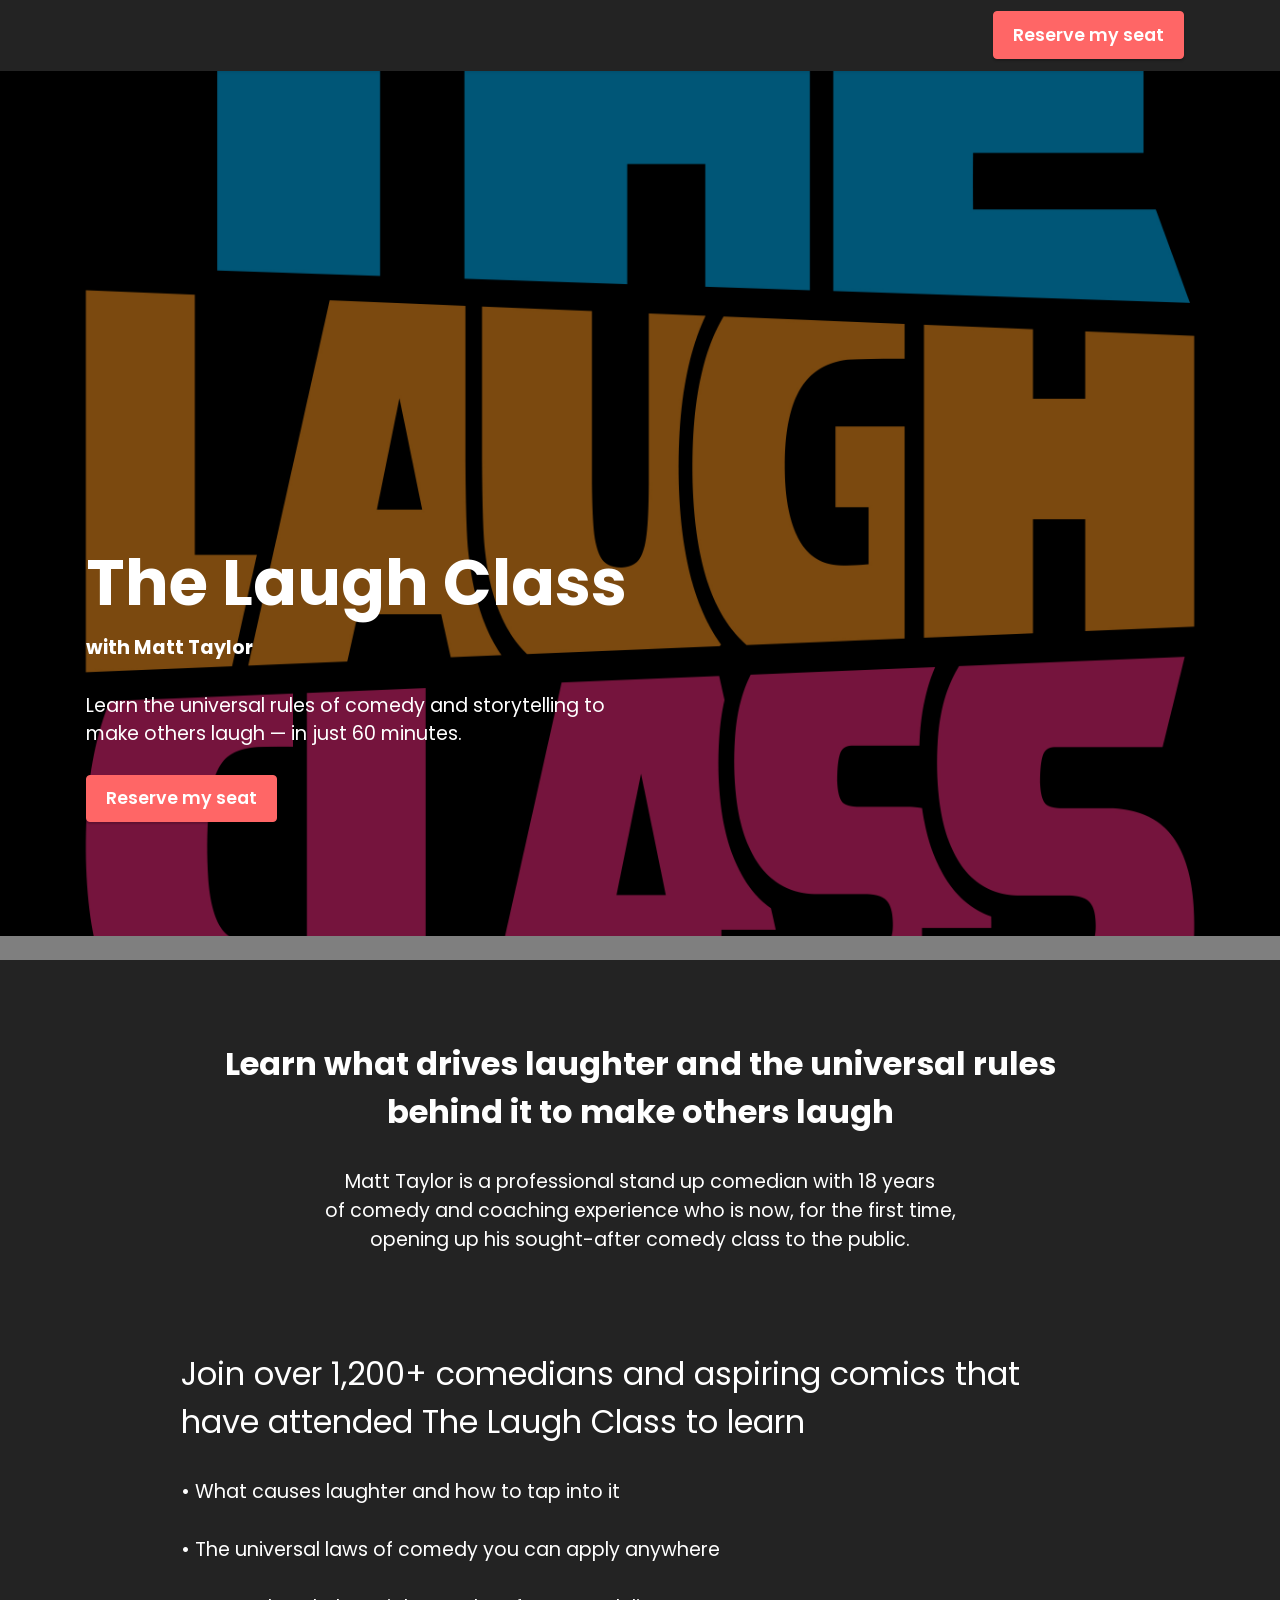
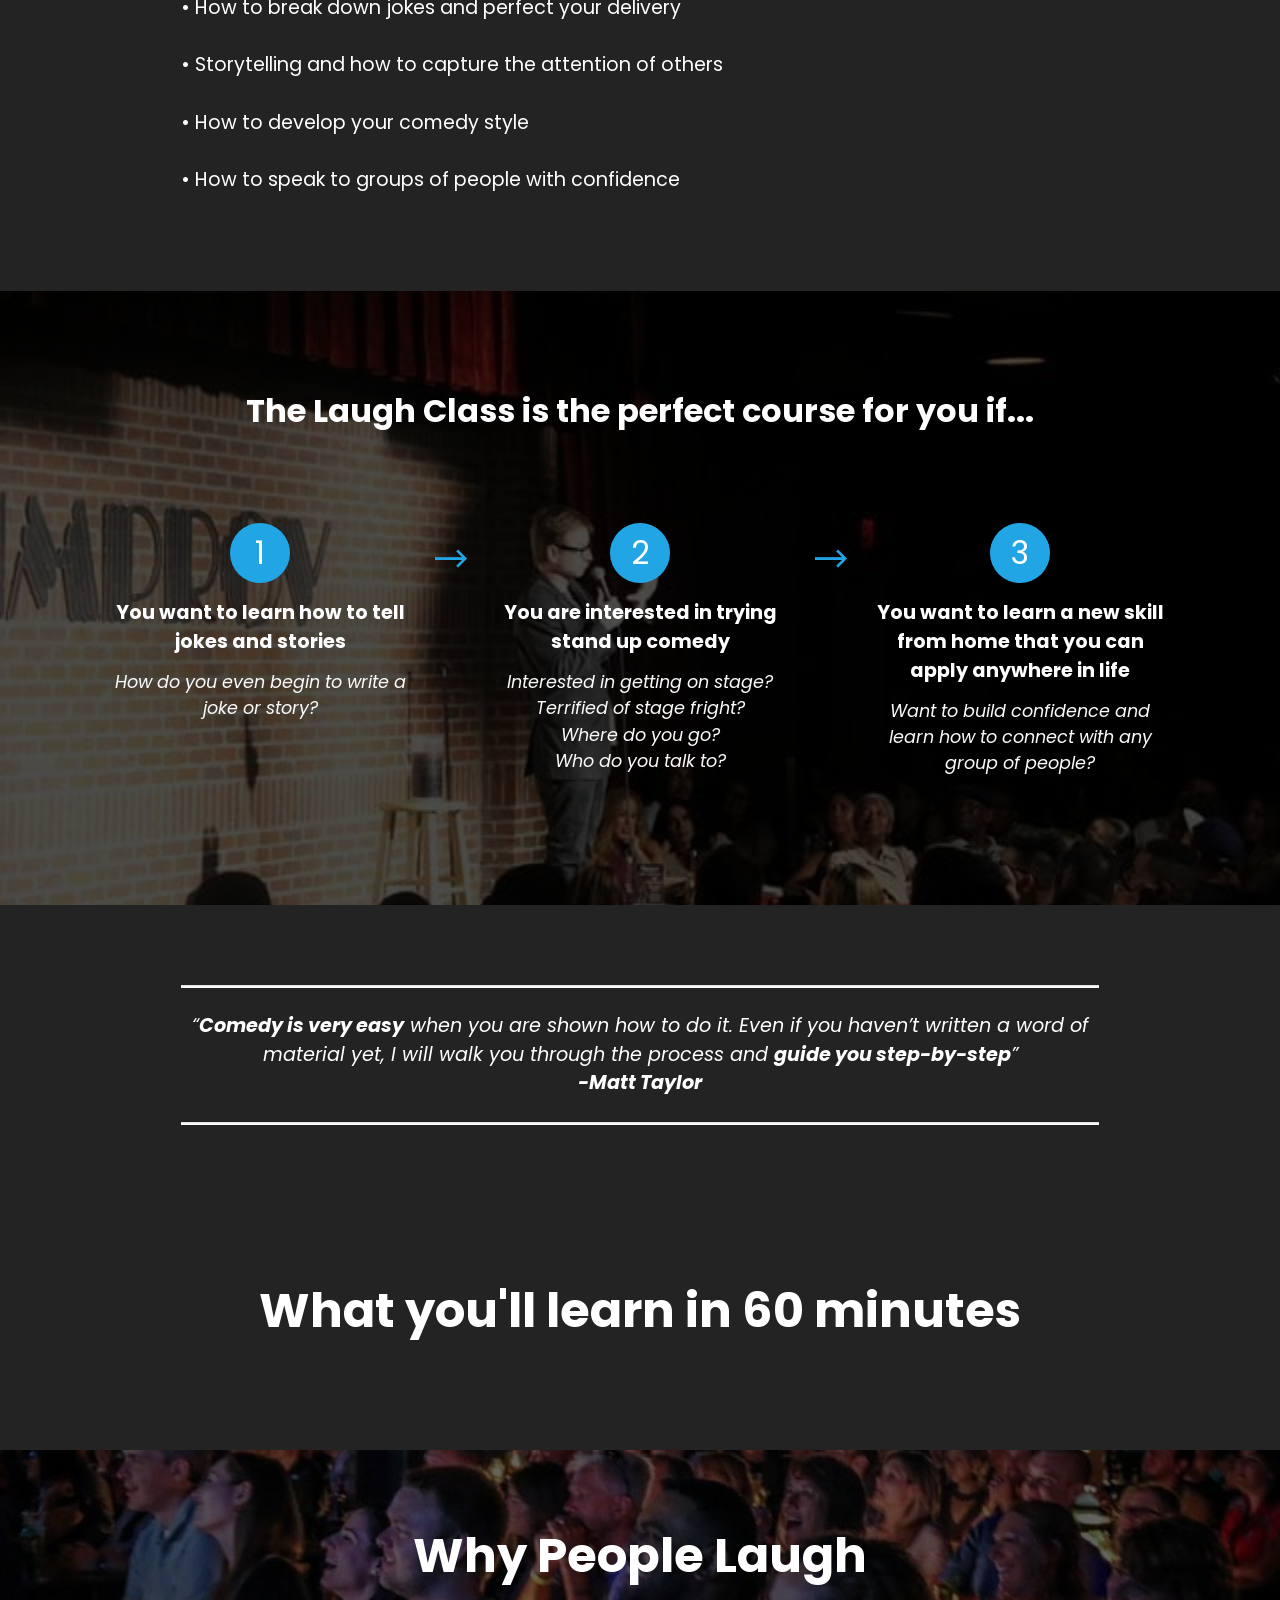
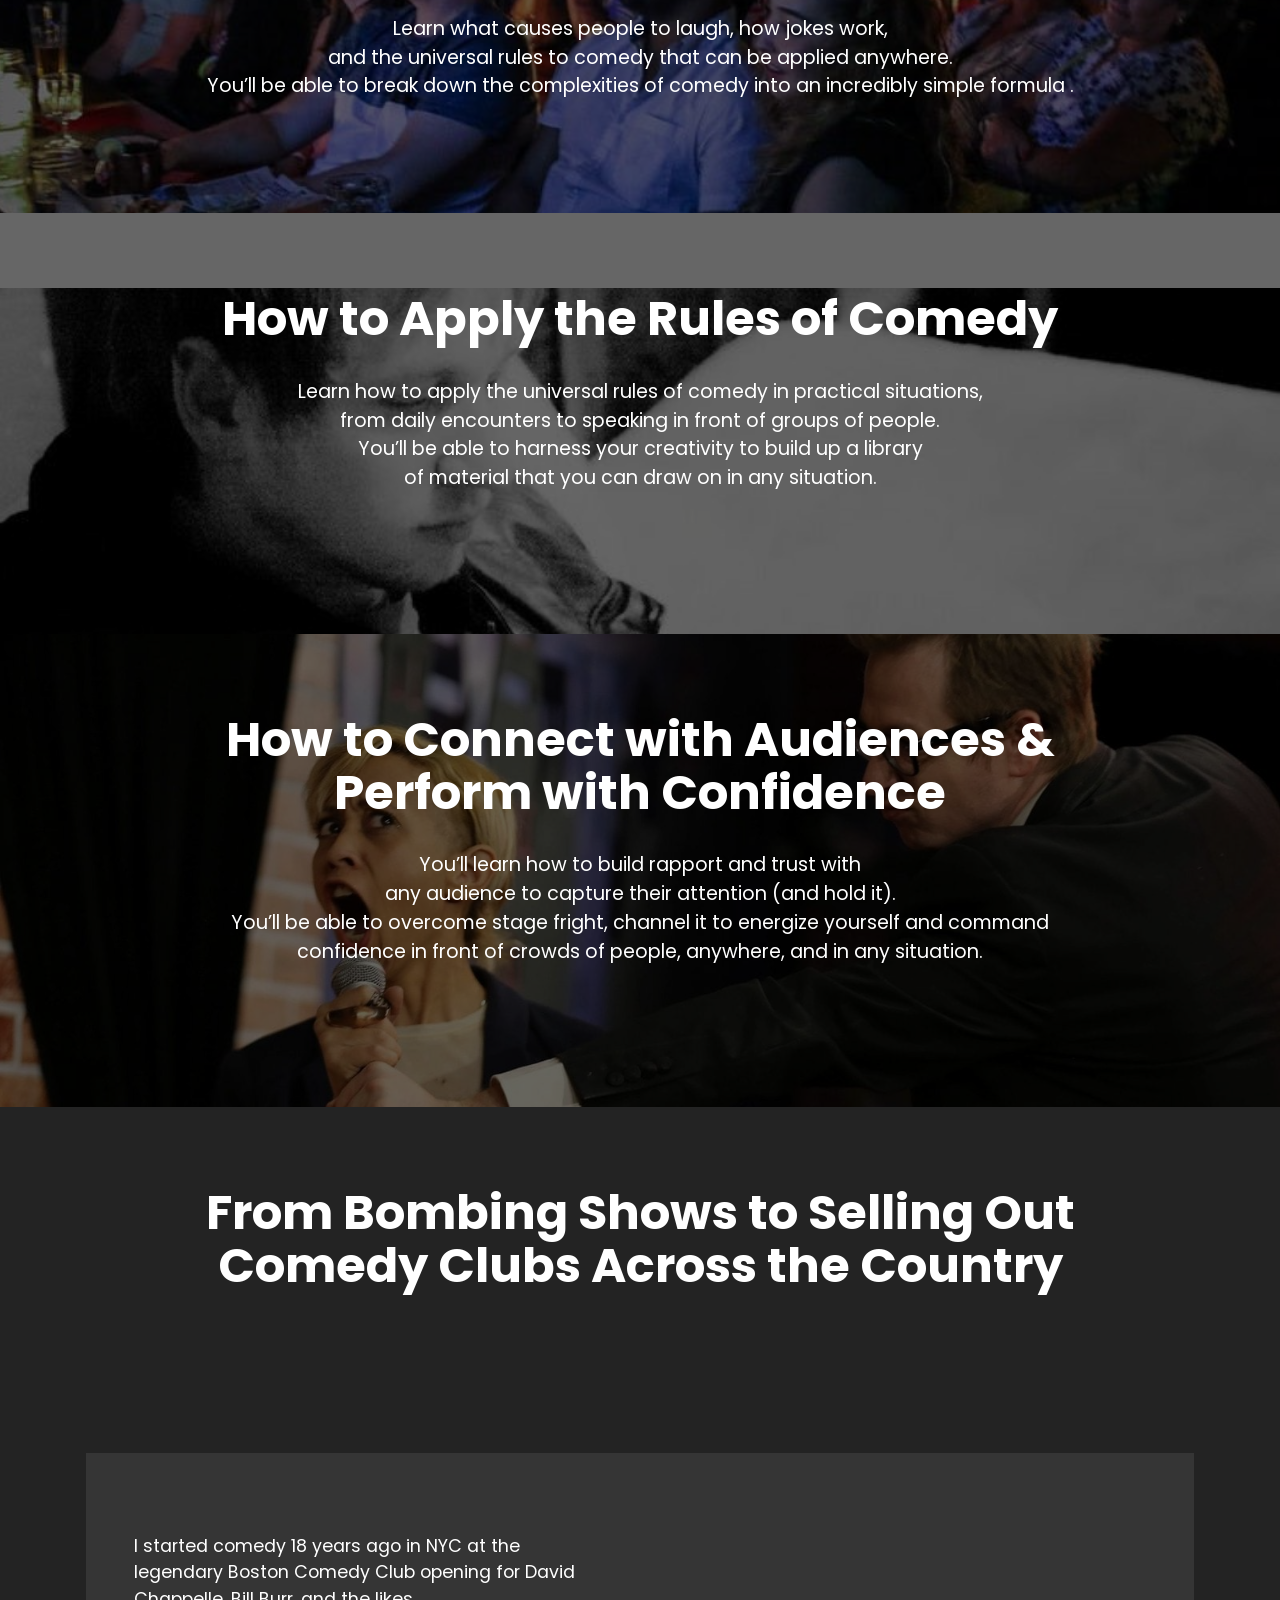
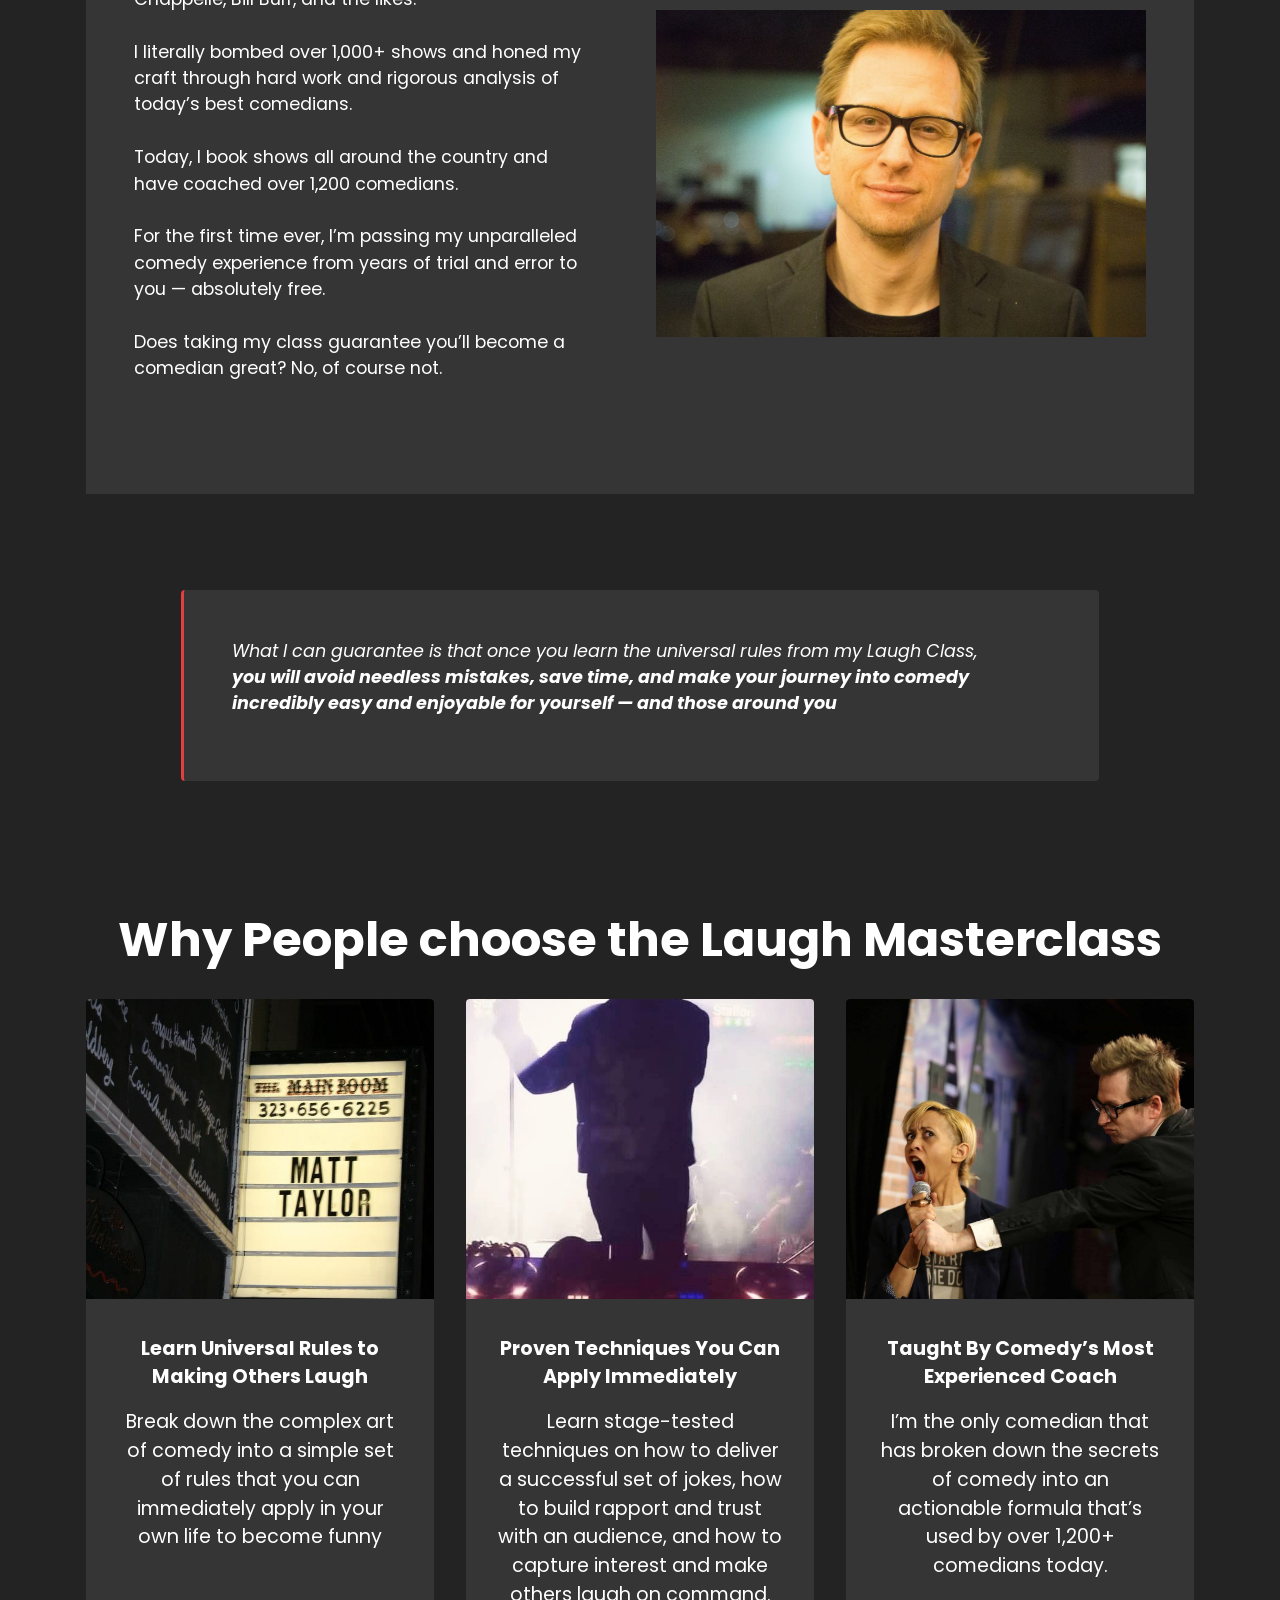
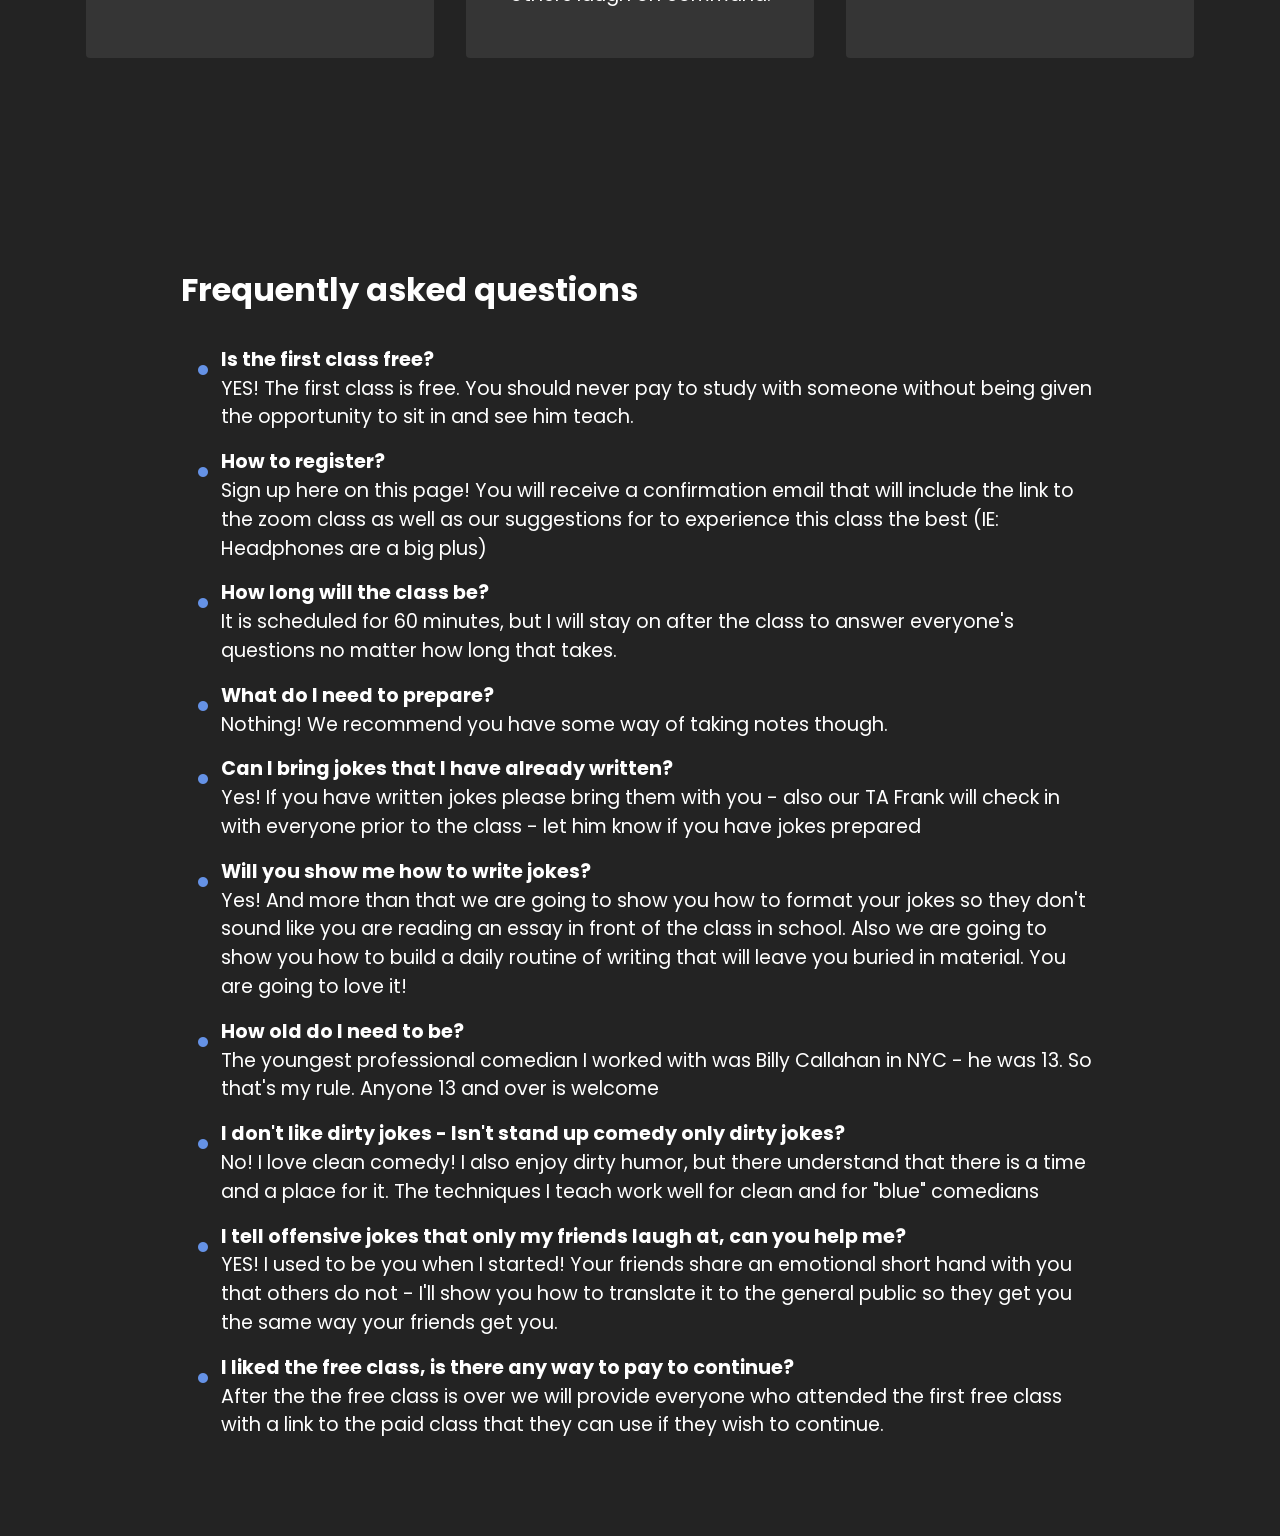
<file: index.html>
<!DOCTYPE html>
<html  >
<head>
  <meta charset="UTF-8">
  <meta http-equiv="X-UA-Compatible" content="IE=edge">
  <meta name="generator" content="xwtk.Engine">
  <meta name="viewport" content="width=device-width, initial-scale=1, minimum-scale=1">
  <meta name="description" content="">
  
  
  <title>Home</title>
  <link rel="stylesheet" href="assets/web/assets/mobirise-icons2/mobirise2.css">
  <link rel="stylesheet" href="assets/tether/tether.min.css">
  <link rel="stylesheet" href="assets/bootstrap/css/bootstrap.min.css">
  <link rel="stylesheet" href="assets/bootstrap/css/bootstrap-grid.min.css">
  <link rel="stylesheet" href="assets/bootstrap/css/bootstrap-reboot.min.css">
  <link rel="stylesheet" href="assets/dropdown/css/style.css">
  <link rel="stylesheet" href="assets/socicon/css/styles.css">
  <link rel="stylesheet" href="assets/theme/css/style.css">
  <script src='https://js.tito.io/v1' async></script>
  <link rel="preload" as="style" href="assets/mobirise/css/mbr-additional.css"><link rel="stylesheet" href="assets/mobirise/css/mbr-additional.css" type="text/css">
  
  
  
  
</head>
<body>
  
  <section class="menu menu2 cid-skxW5X0oXq" once="menu" id="menu2-0">
    
    <nav class="navbar navbar-dropdown navbar-fixed-top navbar-expand-lg">
        <div class="container">
            <div class="navbar-brand">
            </div>
                <div class="navbar-buttons mbr-section-btn"><a class="btn btn-secondary display-4" href="https://ti.to/io-guest-list/the-laugh-class">Reserve my seat</a></div>
        </div>
    </nav>
</section>

<section class="header4 cid-skxX5eAxFD mbr-fullscreen mbr-parallax-background" id="header4-1">

    
    <div class="mbr-overlay"></div>
    <div class="container">
        <div class="row">
            <div class="content-wrap">
                <h1 class="mbr-section-title mbr-fonts-style mbr-white mb-3 display-1"><strong>The Laugh Class</strong></h1>
                
                <p class="mbr-fonts-style mbr-text mbr-white mb-3 display-7"><strong>
                    with Matt Taylor</strong><strong><br></strong><br>Learn the universal rules of comedy and storytelling to make others laugh — in just 60 minutes.<br></p>

                <div class="mbr-section-btn"><a class="btn btn-secondary display-4" href="https://ti.to/io-guest-list/the-laugh-class">Reserve my seat</a></div>
            </div>
        </div>
    </div>
</section>

<section class="content4 cid-sky0dG7wxd" id="content4-2">
    
    
    <div class="container">
        <div class="row justify-content-center">
            <div class="title col-md-12 col-lg-10">
                <h3 class="mbr-section-title mbr-fonts-style align-center mb-4 display-5"><strong>Learn what drives laughter and the universal rules behind it&nbsp;</strong><strong>to make others laugh</strong></h3>
                <h4 class="mbr-section-subtitle align-center mbr-fonts-style mb-4 display-7">Matt Taylor is a professional stand up comedian with 18 years<br>of comedy and coaching experience who is now, for the first time,<br>opening up his sought-after comedy class to the public.</h4>
                
            </div>
        </div>
    </div>
</section>

<section class="content5 cid-sky1IzvMFG" id="content5-3">
    
    <div class="container">
        <div class="row justify-content-center">
            <div class="col-md-12 col-lg-10">
                
                <h4 class="mbr-section-subtitle mbr-fonts-style mb-4 display-5">Join over 1,200+ comedians and aspiring comics that have attended The Laugh Class to learn</h4>
                <p class="mbr-text mbr-fonts-style display-7">• What causes laughter and how to tap into it
<br><br>• The universal laws of comedy you can apply anywhere
<br><br>• How to break down jokes and perfect your delivery
<br><br>• Storytelling and how to capture the attention of others
<br><br>• How to develop your comedy style
<br><br>• How to speak to groups of people with confidence&nbsp;<br></p>
            </div>
        </div>
    </div>
</section>

<section class="features23 cid-sky2T5r0cX mbr-parallax-background" id="features24-4">

    
    <div class="mbr-overlay" style="opacity: 0.7; background-color: rgb(0, 0, 0);">
    </div>
    <div class="container">
        <div class="row justify-content-center">
            <div class="col-12">
                <div class="card-wrapper mb-4">
                    <div class="card-box align-center">
                        <h4 class="card-title mbr-fonts-style mb-4 display-5"><strong>The Laugh Class is the perfect course for you if...</strong></h4>
                        
                        
                    </div>
                </div>
            </div>
            <div class="col-12 col-md-6 col-lg-4">
                <div class="item first mbr-flex p-4">
                    <div class="icon-wrap w-100">
                        <div class="icon-box">
                            <span class="step-number mbr-fonts-style display-5">1</span>
                        </div>
                    </div>

                    <div class="text-box">
                        <h4 class="icon-title card-title mbr-black mbr-fonts-style display-7"><strong>You want to learn how to tell jokes and stories</strong></h4>
                        <h5 class="mbr-text mbr-black mbr-fonts-style display-4"><em>How do you even begin to write a joke or story?</em></h5>
                    </div>
                </div>
                <!-- <span mbr-icon class="mbr-iconfont mobi-mbri-devices mobi-mbri"></span> -->
            </div>
            <div class="col-12 col-md-6 col-lg-4">
                <div class="item mbr-flex p-4">
                    <div class="icon-wrap w-100">
                        <div class="icon-box">
                            <span class="step-number mbr-fonts-style display-5">2</span>
                        </div>
                    </div>
                    <div class="text-box">
                        <h4 class="icon-title card-title mbr-black mbr-fonts-style display-7"><strong>You are interested in trying stand up comedy</strong></h4>
                        <h5 class="mbr-text mbr-black mbr-fonts-style display-4"><em>Interested in getting on stage? Terrified of stage fright?</em><br><em>Where do you go? </em><br><em>Who do you talk to?</em></h5>
                    </div>
                </div>
            </div>
            <div class="col-12 col-md-6 col-lg-4">
                <div class="item mbr-flex p-4">
                    <div class="icon-wrap w-100">
                        <div class="icon-box">
                            <span class="step-number mbr-fonts-style display-5">3</span>
                        </div>
                    </div>
                    <div class="text-box">
                        <h4 class="icon-title card-title mbr-black mbr-fonts-style display-7"><strong>You want to learn a new skill from home that you can apply anywhere in life</strong></h4>
                        <h5 class="mbr-text mbr-black mbr-fonts-style display-4"><em>Want to build confidence and learn how to connect with any group of people?</em></h5>
                    </div>
                </div>
            </div>
            
            
            
            
            
        </div>
    </div>
</section>

<section class="content6 cid-sky46gBeQZ" id="content6-5">
    
    <div class="container">
        <div class="row justify-content-center">
            <div class="col-md-12 col-lg-10">
                <hr class="line">
                <p class="mbr-text align-center mbr-fonts-style my-4 display-7"><em>“<strong>Comedy is very easy</strong> when you are shown how to do it.  Even if you haven’t written a word of material yet, I will walk you through the process and <strong>guide you step-by-step</strong>”</em><br><strong><em>-Matt Taylor</em></strong></p>
                <hr class="line">
            </div>
        </div>
    </div>
</section>

<section class="content4 cid-sky7y3W1RM" id="content4-d">
    
    
    <div class="container">
        <div class="row justify-content-center">
            <div class="title col-md-12 col-lg-10">
                <h3 class="mbr-section-title mbr-fonts-style align-center mb-4 display-2">
                    <strong>What you'll learn in 60 minutes</strong></h3>
                
                
            </div>
        </div>
    </div>
</section>

<section class="content4 cid-sky4ZLuOBf mbr-parallax-background" id="content4-9">
    
    <div class="mbr-overlay" style="opacity: 0.6; background-color: rgb(0, 0, 0);">
    </div>
    <div class="container">
        <div class="row justify-content-center">
            <div class="title col-md-12 col-lg-10">
                <h3 class="mbr-section-title mbr-fonts-style align-center mb-4 display-2"><strong>Why People Laugh</strong></h3>
                <h4 class="mbr-section-subtitle align-center mbr-fonts-style mb-4 display-7">Learn what causes people to laugh, how jokes work,<br>and the universal rules to comedy that can be applied anywhere.
<div>You’ll be able to break down the complexities of comedy into an incredibly simple formula
.</div></h4>
                
            </div>
        </div>
    </div>
</section>

<section class="content4 cid-sky6e4I2ex mbr-parallax-background" id="content4-a">
    
    <div class="mbr-overlay" style="opacity: 0.6; background-color: rgb(0, 0, 0);">
    </div>
    <div class="container">
        <div class="row justify-content-center">
            <div class="title col-md-12 col-lg-10">
                <h3 class="mbr-section-title mbr-fonts-style align-center mb-4 display-2"><strong>How to Apply the Rules of Comedy</strong></h3>
                <h4 class="mbr-section-subtitle align-center mbr-fonts-style mb-4 display-7">Learn how to apply the universal rules of comedy in practical situations,<br>from daily encounters to speaking in front of groups of people.
<div>You’ll be able to harness your creativity to build up a library</div><div>of material that you can draw on in any situation.
</div><div><br></div></h4>
                
            </div>
        </div>
    </div>
</section>

<section class="content4 cid-sky6QCXORz mbr-parallax-background" id="content4-b">
    
    <div class="mbr-overlay" style="opacity: 0.6; background-color: rgb(0, 0, 0);">
    </div>
    <div class="container">
        <div class="row justify-content-center">
            <div class="title col-md-12 col-lg-10">
                <h3 class="mbr-section-title mbr-fonts-style align-center mb-4 display-2"><strong>How to Connect with Audiences &amp; Perform with Confidence</strong></h3>
                <h4 class="mbr-section-subtitle align-center mbr-fonts-style mb-4 display-7">You’ll learn how to build rapport and trust with<br>any audience to capture their attention (and hold it).
<div>You’ll be able to overcome stage fright, channel it to energize yourself and command confidence in front of crowds of people, anywhere, and in any situation.
</div><div><br></div></h4>
                
            </div>
        </div>
    </div>
</section>

<section class="content4 cid-sky9n0xqnC" id="content4-g">
    
    
    <div class="container">
        <div class="row justify-content-center">
            <div class="title col-md-12 col-lg-10">
                <h3 class="mbr-section-title mbr-fonts-style align-center mb-4 display-2"><strong>From Bombing Shows to Selling Out Comedy Clubs Across the Country</strong></h3>
                
                
            </div>
        </div>
    </div>
</section>

<section class="features15 cid-sky8FZNOAQ" id="features16-f">

    

    
    <div class="container">
        <div class="content-wrapper">
            <div class="row align-items-center">
                <div class="col-12 col-lg">
                    <div class="text-wrapper">
                        
                        <p class="mbr-text mbr-fonts-style mb-4 display-4">I started comedy 18 years ago in NYC at the legendary Boston Comedy Club opening for David Chappelle, Bill Burr, and the likes.
<br>
<br>I literally bombed over 1,000+ shows and honed my craft through hard work and rigorous analysis of today’s best comedians. 
<br>
<br>Today, I book shows all around the country and have coached over 1,200 comedians.
<br>
<br>For the first time ever, I’m passing my unparalleled comedy experience from years of trial and error to you — absolutely free.
<br>
<br>Does taking my class guarantee you’ll become a comedian great? No, of course not.&nbsp;<br></p>
                        
                    </div>
                </div>
                <div class="col-12 col-lg-6">
                    <div class="image-wrapper">
                        <img src="assets/images/pasted-image.png" alt="Mobirise">
                    </div>
                </div>
            </div>
        </div>
    </div>
</section>

<section class="content7 cid-skybxQxhmO" id="content7-h">
    
    <div class="container">
        <div class="row justify-content-center">
            <div class="col-12 col-md-10">
                <blockquote>
                
                <p class="mbr-text mbr-fonts-style display-4"><em>What I can guarantee is that once you learn the universal rules from my Laugh Class,
<br><strong>you will avoid needless mistakes, save time, and make your journey into comedy incredibly easy and enjoyable for yourself — and those around you</strong></em><br></p></blockquote>
            </div>
        </div>
    </div>
</section>

<section class="content3 cid-skycwtFFu2" id="content3-i">
    
    
    <div class="container">
        <div class="mbr-section-head">
            <h4 class="mbr-section-title mbr-fonts-style align-center mb-0 display-2"><strong>Why People choose the Laugh Masterclass</strong></h4>
            
        </div>
        <div class="row mt-4">
            <div class="item features-image сol-12 col-md-6 col-lg-4">
                <div class="item-wrapper">
                    <div class="item-img">
                        <img src="assets/images/image-2.png" alt="" title="">
                    </div>
                    <div class="item-content">
                        
                        <h6 class="item-subtitle mbr-fonts-style mt-1 display-7"><strong>Learn Universal Rules to Making Others Laugh</strong></h6>
                        <p class="mbr-text mbr-fonts-style mt-3 display-7">Break down the complex art of comedy into a simple set of rules that you can immediately apply in your own life to become funny</p>
                    </div>
                    
                </div>
            </div>
            <div class="item features-image сol-12 col-md-6 col-lg-4">
                <div class="item-wrapper">
                    <div class="item-img">
                        <img src="assets/images/image-4.png" alt="" title="">
                    </div>
                    <div class="item-content">
                        
                        <h6 class="item-subtitle mbr-fonts-style mt-1 display-7"><strong>Proven Techniques You Can Apply Immediately</strong></h6>
                        <p class="mbr-text mbr-fonts-style mt-3 display-7">Learn stage-tested techniques on how to deliver a successful set of jokes, how to build rapport and trust with an audience, and how to capture interest and make others laugh on command.<br>
                        </p>
                    </div>
                    
                </div>
            </div>
            <div class="item features-image сol-12 col-md-6 col-lg-4">
                <div class="item-wrapper">
                    <div class="item-img">
                        <img src="assets/images/image.jpg" alt="" title="">
                    </div>
                    <div class="item-content">
                        
                        <h6 class="item-subtitle mbr-fonts-style mt-1 display-7"><strong>Taught By Comedy’s Most Experienced Coach</strong></h6>
                        <p class="mbr-text mbr-fonts-style mt-3 display-7">I’m the only comedian that has broken down the secrets of comedy into an actionable formula that’s used by over 1,200+ comedians today.</p>
                    </div>
                    
                </div>
            </div>

        </div>
    </div>
</section>

<section class="content14 cid-skyh4snUA3" id="content14-j">
    
    
    
    <div class="container">
        <div class="row justify-content-center">
            <div class="col-md-12 col-lg-10">
                    <h3 class="mbr-section-title mbr-fonts-style mb-4 display-5">
                        <strong>Frequently asked questions</strong>
                    </h3>
                <ul class="list mbr-fonts-style display-7">
                    <li><strong>Is the first class free?</strong><br>YES! The first class is free. You should never pay to study with someone without being given the opportunity to sit in and see him teach.</li>
                    <li><strong>How to register?</strong><br>Sign up here on this page! You will receive a confirmation email that will include the link to the zoom class as well as our suggestions for to experience this class the best (IE: Headphones are a big plus)</li>
                    <li><strong>How long will the class be?</strong><br>It is scheduled for 60 minutes, but I will stay on after the class to answer everyone's questions no matter how long that takes.</li>
                    <li><strong>What do I need to prepare?
                        </strong><br>Nothing! We recommend you have some way of taking notes though.</li>
                    <li><strong>Can I bring jokes that I have already written?<br></strong>Yes! If you have written jokes please bring them with you - also our TA Frank will check in with everyone prior to the class - let him know if you have jokes prepared</li><li><strong>Will you show me how to write jokes?<br></strong>Yes! And more than that we are going to show you how to format your jokes so they don't sound like you are reading an essay in front of the class in school. Also we are going to show you how to build a daily routine of writing that will leave you buried in material. You are going to love it!</li><li><strong>How old do I need to be?</strong><br>The youngest professional comedian I worked with was Billy Callahan in NYC - he was 13. So that's my rule. Anyone 13 and over is welcome</li><li><strong>I don't like dirty jokes - Isn't stand up comedy only dirty jokes?</strong><br>No! I love clean comedy! I also enjoy dirty humor, but there understand that there is a time and a place for it. The techniques I teach work well for clean and for "blue" comedians</li><li><strong>I tell offensive jokes that only my friends laugh at, can you help me?</strong><br>YES! I used to be you when I started! Your friends share an emotional short hand with you that others do not - I'll show you how to translate it to the general public so they get you the same way your friends get you.
</li><li><strong>I liked the free class, is there any way to pay to continue?</strong><br>After the the free class is over we will provide everyone who attended the first free class with a link to the paid class that they can use if they wish to continue.</li>
                </ul>
            </div>
        </div>
    </div>
</section><section style="background-color: #fff; font-family: -apple-system, BlinkMacSystemFont, 'Segoe UI', 'Roboto', 'Helvetica Neue', Arial, sans-serif; color:#aaa; font-size:12px; padding: 0; align-items: center; display: none;"><a href="https://mobirise.site/k" style="flex: 1 1; height: 3rem; padding-left: 1rem;"></a><p style="flex: 0 0 auto; margin:0; padding-right:1rem;"><a href="https://mobirise.site/i" style="color:#aaa;">Created with Mobirise</a> site maker</p></section><script src="assets/web/assets/jquery/jquery.min.js"></script>  <script src="assets/popper/popper.min.js"></script>  <script src="assets/tether/tether.min.js"></script>  <script src="assets/bootstrap/js/bootstrap.min.js"></script>  <script src="assets/smoothscroll/smooth-scroll.js"></script>  <script src="assets/dropdown/js/nav-dropdown.js"></script>  <script src="assets/dropdown/js/navbar-dropdown.js"></script>  <script src="assets/touchswipe/jquery.touch-swipe.min.js"></script>  <script src="assets/parallax/jarallax.min.js"></script>  <script src="assets/theme/js/script.js"></script>  
  
  
</body>
</html>
</file>
<file: assets/web/assets/mobirise-icons2/mobirise2.css>
@font-face {
  font-family: 'Moririse2';
  font-display: swap;
  src:  url('mobirise2.eot?f2bix4');
  src:  url('mobirise2.eot?f2bix4#iefix') format('embedded-opentype'),
    url('mobirise2.ttf?f2bix4') format('truetype'),
    url('mobirise2.woff?f2bix4') format('woff'),
    url('mobirise2.svg?f2bix4#mobirise2') format('svg');
  font-weight: normal;
  font-style: normal;
}

[class^="mobi-"], [class*=" mobi-"] {
  /* use !important to prevent issues with browser extensions that change fonts */
  font-family: 'Moririse2' !important;
  speak: none;
  font-style: normal;
  font-weight: normal;
  font-variant: normal;
  text-transform: none;
  line-height: 1;

  /* Better Font Rendering =========== */
  -webkit-font-smoothing: antialiased;
  -moz-osx-font-smoothing: grayscale;
}

.mobi-mbri-add-submenu:before {
  content: "\e900";
}
.mobi-mbri-alert:before {
  content: "\e901";
}
.mobi-mbri-align-center:before {
  content: "\e902";
}
.mobi-mbri-align-justify:before {
  content: "\e903";
}
.mobi-mbri-align-left:before {
  content: "\e904";
}
.mobi-mbri-align-right:before {
  content: "\e905";
}
.mobi-mbri-android:before {
  content: "\e906";
}
.mobi-mbri-apple:before {
  content: "\e907";
}
.mobi-mbri-arrow-down:before {
  content: "\e908";
}
.mobi-mbri-arrow-next:before {
  content: "\e909";
}
.mobi-mbri-arrow-prev:before {
  content: "\e90a";
}
.mobi-mbri-arrow-up:before {
  content: "\e90b";
}
.mobi-mbri-bold:before {
  content: "\e90c";
}
.mobi-mbri-bookmark:before {
  content: "\e90d";
}
.mobi-mbri-bootstrap:before {
  content: "\e90e";
}
.mobi-mbri-briefcase:before {
  content: "\e90f";
}
.mobi-mbri-browse:before {
  content: "\e910";
}
.mobi-mbri-bulleted-list:before {
  content: "\e911";
}
.mobi-mbri-calendar:before {
  content: "\e912";
}
.mobi-mbri-camera:before {
  content: "\e913";
}
.mobi-mbri-cart-add:before {
  content: "\e914";
}
.mobi-mbri-cart-full:before {
  content: "\e915";
}
.mobi-mbri-cash:before {
  content: "\e916";
}
.mobi-mbri-change-style:before {
  content: "\e917";
}
.mobi-mbri-chat:before {
  content: "\e918";
}
.mobi-mbri-clock:before {
  content: "\e919";
}
.mobi-mbri-close:before {
  content: "\e91a";
}
.mobi-mbri-cloud:before {
  content: "\e91b";
}
.mobi-mbri-code:before {
  content: "\e91c";
}
.mobi-mbri-contact-form:before {
  content: "\e91d";
}
.mobi-mbri-credit-card:before {
  content: "\e91e";
}
.mobi-mbri-cursor-click:before {
  content: "\e91f";
}
.mobi-mbri-cust-feedback:before {
  content: "\e920";
}
.mobi-mbri-database:before {
  content: "\e921";
}
.mobi-mbri-delivery:before {
  content: "\e922";
}
.mobi-mbri-desktop:before {
  content: "\e923";
}
.mobi-mbri-devices:before {
  content: "\e924";
}
.mobi-mbri-down:before {
  content: "\e925";
}
.mobi-mbri-download-2:before {
  content: "\e926";
}
.mobi-mbri-download:before {
  content: "\e927";
}
.mobi-mbri-drag-n-drop-2:before {
  content: "\e928";
}
.mobi-mbri-drag-n-drop:before {
  content: "\e929";
}
.mobi-mbri-edit-2:before {
  content: "\e92a";
}
.mobi-mbri-edit:before {
  content: "\e92b";
}
.mobi-mbri-error:before {
  content: "\e92c";
}
.mobi-mbri-extension:before {
  content: "\e92d";
}
.mobi-mbri-features:before {
  content: "\e92e";
}
.mobi-mbri-file:before {
  content: "\e92f";
}
.mobi-mbri-flag:before {
  content: "\e930";
}
.mobi-mbri-folder:before {
  content: "\e931";
}
.mobi-mbri-gift:before {
  content: "\e932";
}
.mobi-mbri-github:before {
  content: "\e933";
}
.mobi-mbri-globe-2:before {
  content: "\e934";
}
.mobi-mbri-globe:before {
  content: "\e935";
}
.mobi-mbri-growing-chart:before {
  content: "\e936";
}
.mobi-mbri-hearth:before {
  content: "\e937";
}
.mobi-mbri-help:before {
  content: "\e938";
}
.mobi-mbri-home:before {
  content: "\e939";
}
.mobi-mbri-hot-cup:before {
  content: "\e93a";
}
.mobi-mbri-idea:before {
  content: "\e93b";
}
.mobi-mbri-image-gallery:before {
  content: "\e93c";
}
.mobi-mbri-image-slider:before {
  content: "\e93d";
}
.mobi-mbri-info:before {
  content: "\e93e";
}
.mobi-mbri-italic:before {
  content: "\e93f";
}
.mobi-mbri-key:before {
  content: "\e940";
}
.mobi-mbri-laptop:before {
  content: "\e941";
}
.mobi-mbri-layers:before {
  content: "\e942";
}
.mobi-mbri-left-right:before {
  content: "\e943";
}
.mobi-mbri-left:before {
  content: "\e944";
}
.mobi-mbri-letter:before {
  content: "\e945";
}
.mobi-mbri-like:before {
  content: "\e946";
}
.mobi-mbri-link:before {
  content: "\e947";
}
.mobi-mbri-lock:before {
  content: "\e948";
}
.mobi-mbri-login:before {
  content: "\e949";
}
.mobi-mbri-logout:before {
  content: "\e94a";
}
.mobi-mbri-magic-stick:before {
  content: "\e94b";
}
.mobi-mbri-map-pin:before {
  content: "\e94c";
}
.mobi-mbri-menu:before {
  content: "\e94d";
}
.mobi-mbri-mobile-2:before {
  content: "\e94e";
}
.mobi-mbri-mobile-horizontal:before {
  content: "\e94f";
}
.mobi-mbri-mobile:before {
  content: "\e950";
}
.mobi-mbri-mobirise:before {
  content: "\e951";
}
.mobi-mbri-more-horizontal:before {
  content: "\e952";
}
.mobi-mbri-more-vertical:before {
  content: "\e953";
}
.mobi-mbri-music:before {
  content: "\e954";
}
.mobi-mbri-new-file:before {
  content: "\e955";
}
.mobi-mbri-numbered-list:before {
  content: "\e956";
}
.mobi-mbri-opened-folder:before {
  content: "\e957";
}
.mobi-mbri-pages:before {
  content: "\e958";
}
.mobi-mbri-paper-plane:before {
  content: "\e959";
}
.mobi-mbri-paperclip:before {
  content: "\e95a";
}
.mobi-mbri-phone:before {
  content: "\e95b";
}
.mobi-mbri-photo:before {
  content: "\e95c";
}
.mobi-mbri-photos:before {
  content: "\e95d";
}
.mobi-mbri-pin:before {
  content: "\e95e";
}
.mobi-mbri-play:before {
  content: "\e95f";
}
.mobi-mbri-plus:before {
  content: "\e960";
}
.mobi-mbri-preview:before {
  content: "\e961";
}
.mobi-mbri-print:before {
  content: "\e962";
}
.mobi-mbri-protect:before {
  content: "\e963";
}
.mobi-mbri-question:before {
  content: "\e964";
}
.mobi-mbri-quote-left:before {
  content: "\e965";
}
.mobi-mbri-quote-right:before {
  content: "\e966";
}
.mobi-mbri-redo:before {
  content: "\e967";
}
.mobi-mbri-refresh:before {
  content: "\e968";
}
.mobi-mbri-responsive-2:before {
  content: "\e969";
}
.mobi-mbri-responsive:before {
  content: "\e96a";
}
.mobi-mbri-right:before {
  content: "\e96b";
}
.mobi-mbri-rocket:before {
  content: "\e96c";
}
.mobi-mbri-sad-face:before {
  content: "\e96d";
}
.mobi-mbri-sale:before {
  content: "\e96e";
}
.mobi-mbri-save:before {
  content: "\e96f";
}
.mobi-mbri-search:before {
  content: "\e970";
}
.mobi-mbri-setting-2:before {
  content: "\e971";
}
.mobi-mbri-setting-3:before {
  content: "\e972";
}
.mobi-mbri-setting:before {
  content: "\e973";
}
.mobi-mbri-share:before {
  content: "\e974";
}
.mobi-mbri-shopping-bag:before {
  content: "\e975";
}
.mobi-mbri-shopping-basket:before {
  content: "\e976";
}
.mobi-mbri-shopping-cart:before {
  content: "\e977";
}
.mobi-mbri-sites:before {
  content: "\e978";
}
.mobi-mbri-smile-face:before {
  content: "\e979";
}
.mobi-mbri-speed:before {
  content: "\e97a";
}
.mobi-mbri-star:before {
  content: "\e97b";
}
.mobi-mbri-success:before {
  content: "\e97c";
}
.mobi-mbri-sun:before {
  content: "\e97d";
}
.mobi-mbri-sun2:before {
  content: "\e97e";
}
.mobi-mbri-tablet-vertical:before {
  content: "\e97f";
}
.mobi-mbri-tablet:before {
  content: "\e980";
}
.mobi-mbri-target:before {
  content: "\e981";
}
.mobi-mbri-timer:before {
  content: "\e982";
}
.mobi-mbri-to-ftp:before {
  content: "\e983";
}
.mobi-mbri-to-local-drive:before {
  content: "\e984";
}
.mobi-mbri-touch-swipe:before {
  content: "\e985";
}
.mobi-mbri-touch:before {
  content: "\e986";
}
.mobi-mbri-trash:before {
  content: "\e987";
}
.mobi-mbri-underline:before {
  content: "\e988";
}
.mobi-mbri-undo:before {
  content: "\e989";
}
.mobi-mbri-unlink:before {
  content: "\e98a";
}
.mobi-mbri-unlock:before {
  content: "\e98b";
}
.mobi-mbri-up-down:before {
  content: "\e98c";
}
.mobi-mbri-up:before {
  content: "\e98d";
}
.mobi-mbri-update:before {
  content: "\e98e";
}
.mobi-mbri-upload-2:before {
  content: "\e98f";
}
.mobi-mbri-upload:before {
  content: "\e990";
}
.mobi-mbri-user-2:before {
  content: "\e991";
}
.mobi-mbri-user:before {
  content: "\e992";
}
.mobi-mbri-users:before {
  content: "\e993";
}
.mobi-mbri-video-play:before {
  content: "\e994";
}
.mobi-mbri-video:before {
  content: "\e995";
}
.mobi-mbri-watch:before {
  content: "\e996";
}
.mobi-mbri-website-theme-2:before {
  content: "\e997";
}
.mobi-mbri-website-theme:before {
  content: "\e998";
}
.mobi-mbri-wifi:before {
  content: "\e999";
}
.mobi-mbri-windows:before {
  content: "\e99a";
}
.mobi-mbri-zoom-in:before {
  content: "\e99b";
}
.mobi-mbri-zoom-out:before {
  content: "\e99c";
}
</file>
<file: assets/dropdown/css/style.css>
.navbar-dropdown {
  left: 0;
  padding: 0;
  position: absolute;
  right: 0;
  top: 0;
  transition: all 0.45s ease;
  z-index: 1030;
  background: #282828; }
  .navbar-dropdown .navbar-logo {
    margin-right: 0.8rem;
    transition: margin 0.3s ease-in-out;
    vertical-align: middle; }
    .navbar-dropdown .navbar-logo img {
      height: 3.125rem;
      transition: all 0.3s ease-in-out; }
    .navbar-dropdown .navbar-logo.mbr-iconfont {
      font-size: 3.125rem;
      line-height: 3.125rem; }
  .navbar-dropdown .navbar-caption {
    font-weight: 700;
    white-space: normal;
    vertical-align: -4px;
    line-height: 3.125rem !important; }
    .navbar-dropdown .navbar-caption, .navbar-dropdown .navbar-caption:hover {
      color: inherit;
      text-decoration: none; }
  .navbar-dropdown .mbr-iconfont + .navbar-caption {
    vertical-align: -1px; }
  .navbar-dropdown.navbar-fixed-top {
    position: fixed; }
  .navbar-dropdown .navbar-brand span {
    vertical-align: -4px; }
  .navbar-dropdown.bg-color.transparent {
    background: none; }
  .navbar-dropdown.navbar-short .navbar-brand {
    padding: 0.625rem 0; }
    .navbar-dropdown.navbar-short .navbar-brand span {
      vertical-align: -1px; }
  .navbar-dropdown.navbar-short .navbar-caption {
    line-height: 2.375rem !important;
    vertical-align: -2px; }
  .navbar-dropdown.navbar-short .navbar-logo {
    margin-right: 0.5rem; }
    .navbar-dropdown.navbar-short .navbar-logo img {
      height: 2.375rem; }
    .navbar-dropdown.navbar-short .navbar-logo.mbr-iconfont {
      font-size: 2.375rem;
      line-height: 2.375rem; }
  .navbar-dropdown.navbar-short .mbr-table-cell {
    height: 3.625rem; }
  .navbar-dropdown .navbar-close {
    left: 0.6875rem;
    position: fixed;
    top: 0.75rem;
    z-index: 1000; }
  .navbar-dropdown .hamburger-icon {
    content: "";
    display: inline-block;
    vertical-align: middle;
    width: 16px;
    -webkit-box-shadow: 0 -6px 0 1px #282828,0 0 0 1px #282828,0 6px 0 1px #282828;
    -moz-box-shadow: 0 -6px 0 1px #282828,0 0 0 1px #282828,0 6px 0 1px #282828;
    box-shadow: 0 -6px 0 1px #282828,0 0 0 1px #282828,0 6px 0 1px #282828; }

.dropdown-menu .dropdown-toggle[data-toggle="dropdown-submenu"]::after {
  border-bottom: 0.35em solid transparent;
  border-left: 0.35em solid;
  border-right: 0;
  border-top: 0.35em solid transparent;
  margin-left: 0.3rem; }

.dropdown-menu .dropdown-item:focus {
  outline: 0; }

.nav-dropdown {
  font-size: 0.75rem;
  font-weight: 500;
  height: auto !important; }
  .nav-dropdown .nav-btn {
    padding-left: 1rem; }
  .nav-dropdown .link {
    margin: .667em 1.667em;
    font-weight: 500;
    padding: 0;
    transition: color .2s ease-in-out; }
    .nav-dropdown .link.dropdown-toggle {
      margin-right: 2.583em; }
      .nav-dropdown .link.dropdown-toggle::after {
        margin-left: .25rem;
        border-top: 0.35em solid;
        border-right: 0.35em solid transparent;
        border-left: 0.35em solid transparent;
        border-bottom: 0; }
      .nav-dropdown .link.dropdown-toggle[aria-expanded="true"] {
        margin: 0;
        padding: 0.667em 3.263em  0.667em 1.667em; }
  .nav-dropdown .link::after,
  .nav-dropdown .dropdown-item::after {
    color: inherit; }
  .nav-dropdown .btn {
    font-size: 0.75rem;
    font-weight: 700;
    letter-spacing: 0;
    margin-bottom: 0;
    padding-left: 1.25rem;
    padding-right: 1.25rem; }
  .nav-dropdown .dropdown-menu {
    border-radius: 0;
    border: 0;
    left: 0;
    margin: 0;
    padding-bottom: 1.25rem;
    padding-top: 1.25rem;
    position: relative; }
  .nav-dropdown .dropdown-submenu {
    margin-left: 0.125rem;
    top: 0; }
  .nav-dropdown .dropdown-item {
    font-weight: 500;
    line-height: 2;
    padding: 0.3846em 4.615em 0.3846em 1.5385em;
    position: relative;
    transition: color .2s ease-in-out, background-color .2s ease-in-out; }
    .nav-dropdown .dropdown-item::after {
      margin-top: -0.3077em;
      position: absolute;
      right: 1.1538em;
      top: 50%; }
    .nav-dropdown .dropdown-item:focus, .nav-dropdown .dropdown-item:hover {
      background: none; }

@media (max-width: 767px) {
  .nav-dropdown.navbar-toggleable-sm {
    bottom: 0;
    display: none;
    left: 0;
    overflow-x: hidden;
    position: fixed;
    top: 0;
    transform: translateX(-100%);
    -ms-transform: translateX(-100%);
    -webkit-transform: translateX(-100%);
    width: 18.75rem;
    z-index: 999; } }
.nav-dropdown.navbar-toggleable-xl {
  bottom: 0;
  display: none;
  left: 0;
  overflow-x: hidden;
  position: fixed;
  top: 0;
  transform: translateX(-100%);
  -ms-transform: translateX(-100%);
  -webkit-transform: translateX(-100%);
  width: 18.75rem;
  z-index: 999; }

.nav-dropdown-sm {
  display: block !important;
  overflow-x: hidden;
  overflow: auto;
  padding-top: 3.875rem; }
  .nav-dropdown-sm::after {
    content: "";
    display: block;
    height: 3rem;
    width: 100%; }
  .nav-dropdown-sm.collapse.in ~ .navbar-close {
    display: block !important; }
  .nav-dropdown-sm.collapsing, .nav-dropdown-sm.collapse.in {
    transform: translateX(0);
    -ms-transform: translateX(0);
    -webkit-transform: translateX(0);
    transition: all 0.25s ease-out;
    -webkit-transition: all 0.25s ease-out;
    background: #282828; }
  .nav-dropdown-sm.collapsing[aria-expanded="false"] {
    transform: translateX(-100%);
    -ms-transform: translateX(-100%);
    -webkit-transform: translateX(-100%); }
  .nav-dropdown-sm .nav-item {
    display: block;
    margin-left: 0 !important;
    padding-left: 0; }
  .nav-dropdown-sm .link,
  .nav-dropdown-sm .dropdown-item {
    border-top: 1px dotted rgba(255, 255, 255, 0.1);
    font-size: 0.8125rem;
    line-height: 1.6;
    margin: 0 !important;
    padding: 0.875rem 2.4rem 0.875rem 1.5625rem !important;
    position: relative;
    white-space: normal; }
    .nav-dropdown-sm .link:focus, .nav-dropdown-sm .link:hover,
    .nav-dropdown-sm .dropdown-item:focus,
    .nav-dropdown-sm .dropdown-item:hover {
      background: rgba(0, 0, 0, 0.2) !important;
      color: #c0a375; }
  .nav-dropdown-sm .nav-btn {
    position: relative;
    padding: 1.5625rem 1.5625rem 0 1.5625rem; }
    .nav-dropdown-sm .nav-btn::before {
      border-top: 1px dotted rgba(255, 255, 255, 0.1);
      content: "";
      left: 0;
      position: absolute;
      top: 0;
      width: 100%; }
    .nav-dropdown-sm .nav-btn + .nav-btn {
      padding-top: 0.625rem; }
      .nav-dropdown-sm .nav-btn + .nav-btn::before {
        display: none; }
  .nav-dropdown-sm .btn {
    padding: 0.625rem 0; }
  .nav-dropdown-sm .dropdown-toggle[data-toggle="dropdown-submenu"]::after {
    margin-left: .25rem;
    border-top: 0.35em solid;
    border-right: 0.35em solid transparent;
    border-left: 0.35em solid transparent;
    border-bottom: 0; }
  .nav-dropdown-sm .dropdown-toggle[data-toggle="dropdown-submenu"][aria-expanded="true"]::after {
    border-top: 0;
    border-right: 0.35em solid transparent;
    border-left: 0.35em solid transparent;
    border-bottom: 0.35em solid; }
  .nav-dropdown-sm .dropdown-menu {
    margin: 0;
    padding: 0;
    position: relative;
    top: 0;
    left: 0;
    width: 100%;
    border: 0;
    float: none;
    border-radius: 0;
    background: none; }
  .nav-dropdown-sm .dropdown-submenu {
    left: 100%;
    margin-left: 0.125rem;
    margin-top: -1.25rem;
    top: 0; }

.navbar-toggleable-sm .nav-dropdown .dropdown-menu {
  position: absolute; }

.navbar-toggleable-sm .nav-dropdown .dropdown-submenu {
  left: 100%;
  margin-left: 0.125rem;
  margin-top: -1.25rem;
  top: 0; }

.navbar-toggleable-sm.opened .nav-dropdown .dropdown-menu {
  position: relative; }

.navbar-toggleable-sm.opened .nav-dropdown .dropdown-submenu {
  left: 0;
  margin-left: 00rem;
  margin-top: 0rem;
  top: 0; }

.is-builder .nav-dropdown.collapsing {
  transition: none !important; }

/*# sourceMappingURL=style.css.map */
</file>
<file: assets/socicon/css/styles.css>
@charset "UTF-8";

@font-face {
  font-family: 'Socicon';
  src:  url('../fonts/socicon.eot');
  src:  url('../fonts/socicon.eot?#iefix') format('embedded-opentype'),
    url('../fonts/socicon.woff2') format('woff2'),
    url('../fonts/socicon.ttf') format('truetype'),
    url('../fonts/socicon.woff') format('woff'),
    url('../fonts/socicon.svg#socicon') format('svg');
  font-weight: normal;
  font-style: normal;
}

[data-icon]:before {
  font-family: "socicon" !important;
  content: attr(data-icon);
  font-style: normal !important;
  font-weight: normal !important;
  font-variant: normal !important;
  text-transform: none !important;
  speak: none;
  line-height: 1;
  -webkit-font-smoothing: antialiased;
  -moz-osx-font-smoothing: grayscale;
}

[class^="socicon-"], [class*=" socicon-"] {
  /* use !important to prevent issues with browser extensions that change fonts */
  font-family: 'Socicon' !important;
  speak: none;
  font-style: normal;
  font-weight: normal;
  font-variant: normal;
  text-transform: none;
  line-height: 1;

  /* Better Font Rendering =========== */
  -webkit-font-smoothing: antialiased;
  -moz-osx-font-smoothing: grayscale;
}

.socicon-eitaa:before {
  content: "\e97c";
}
.socicon-soroush:before {
  content: "\e97d";
}
.socicon-bale:before {
  content: "\e97e";
}
.socicon-zazzle:before {
  content: "\e97b";
}
.socicon-society6:before {
  content: "\e97a";
}
.socicon-redbubble:before {
  content: "\e979";
}
.socicon-avvo:before {
  content: "\e978";
}
.socicon-stitcher:before {
  content: "\e977";
}
.socicon-googlehangouts:before {
  content: "\e974";
}
.socicon-dlive:before {
  content: "\e975";
}
.socicon-vsco:before {
  content: "\e976";
}
.socicon-flipboard:before {
  content: "\e973";
}
.socicon-ubuntu:before {
  content: "\e958";
}
.socicon-artstation:before {
  content: "\e959";
}
.socicon-invision:before {
  content: "\e95a";
}
.socicon-torial:before {
  content: "\e95b";
}
.socicon-collectorz:before {
  content: "\e95c";
}
.socicon-seenthis:before {
  content: "\e95d";
}
.socicon-googleplaymusic:before {
  content: "\e95e";
}
.socicon-debian:before {
  content: "\e95f";
}
.socicon-filmfreeway:before {
  content: "\e960";
}
.socicon-gnome:before {
  content: "\e961";
}
.socicon-itchio:before {
  content: "\e962";
}
.socicon-jamendo:before {
  content: "\e963";
}
.socicon-mix:before {
  content: "\e964";
}
.socicon-sharepoint:before {
  content: "\e965";
}
.socicon-tinder:before {
  content: "\e966";
}
.socicon-windguru:before {
  content: "\e967";
}
.socicon-cdbaby:before {
  content: "\e968";
}
.socicon-elementaryos:before {
  content: "\e969";
}
.socicon-stage32:before {
  content: "\e96a";
}
.socicon-tiktok:before {
  content: "\e96b";
}
.socicon-gitter:before {
  content: "\e96c";
}
.socicon-letterboxd:before {
  content: "\e96d";
}
.socicon-threema:before {
  content: "\e96e";
}
.socicon-splice:before {
  content: "\e96f";
}
.socicon-metapop:before {
  content: "\e970";
}
.socicon-naver:before {
  content: "\e971";
}
.socicon-remote:before {
  content: "\e972";
}
.socicon-internet:before {
  content: "\e957";
}
.socicon-moddb:before {
  content: "\e94b";
}
.socicon-indiedb:before {
  content: "\e94c";
}
.socicon-traxsource:before {
  content: "\e94d";
}
.socicon-gamefor:before {
  content: "\e94e";
}
.socicon-pixiv:before {
  content: "\e94f";
}
.socicon-myanimelist:before {
  content: "\e950";
}
.socicon-blackberry:before {
  content: "\e951";
}
.socicon-wickr:before {
  content: "\e952";
}
.socicon-spip:before {
  content: "\e953";
}
.socicon-napster:before {
  content: "\e954";
}
.socicon-beatport:before {
  content: "\e955";
}
.socicon-hackerone:before {
  content: "\e956";
}
.socicon-hackernews:before {
  content: "\e946";
}
.socicon-smashwords:before {
  content: "\e947";
}
.socicon-kobo:before {
  content: "\e948";
}
.socicon-bookbub:before {
  content: "\e949";
}
.socicon-mailru:before {
  content: "\e94a";
}
.socicon-gitlab:before {
  content: "\e945";
}
.socicon-instructables:before {
  content: "\e944";
}
.socicon-portfolio:before {
  content: "\e943";
}
.socicon-codered:before {
  content: "\e940";
}
.socicon-origin:before {
  content: "\e941";
}
.socicon-nextdoor:before {
  content: "\e942";
}
.socicon-udemy:before {
  content: "\e93f";
}
.socicon-livemaster:before {
  content: "\e93e";
}
.socicon-crunchbase:before {
  content: "\e93b";
}
.socicon-homefy:before {
  content: "\e93c";
}
.socicon-calendly:before {
  content: "\e93d";
}
.socicon-realtor:before {
  content: "\e90f";
}
.socicon-tidal:before {
  content: "\e910";
}
.socicon-qobuz:before {
  content: "\e911";
}
.socicon-natgeo:before {
  content: "\e912";
}
.socicon-mastodon:before {
  content: "\e913";
}
.socicon-unsplash:before {
  content: "\e914";
}
.socicon-homeadvisor:before {
  content: "\e915";
}
.socicon-angieslist:before {
  content: "\e916";
}
.socicon-codepen:before {
  content: "\e917";
}
.socicon-slack:before {
  content: "\e918";
}
.socicon-openaigym:before {
  content: "\e919";
}
.socicon-logmein:before {
  content: "\e91a";
}
.socicon-fiverr:before {
  content: "\e91b";
}
.socicon-gotomeeting:before {
  content: "\e91c";
}
.socicon-aliexpress:before {
  content: "\e91d";
}
.socicon-guru:before {
  content: "\e91e";
}
.socicon-appstore:before {
  content: "\e91f";
}
.socicon-homes:before {
  content: "\e920";
}
.socicon-zoom:before {
  content: "\e921";
}
.socicon-alibaba:before {
  content: "\e922";
}
.socicon-craigslist:before {
  content: "\e923";
}
.socicon-wix:before {
  content: "\e924";
}
.socicon-redfin:before {
  content: "\e925";
}
.socicon-googlecalendar:before {
  content: "\e926";
}
.socicon-shopify:before {
  content: "\e927";
}
.socicon-freelancer:before {
  content: "\e928";
}
.socicon-seedrs:before {
  content: "\e929";
}
.socicon-bing:before {
  content: "\e92a";
}
.socicon-doodle:before {
  content: "\e92b";
}
.socicon-bonanza:before {
  content: "\e92c";
}
.socicon-squarespace:before {
  content: "\e92d";
}
.socicon-toptal:before {
  content: "\e92e";
}
.socicon-gust:before {
  content: "\e92f";
}
.socicon-ask:before {
  content: "\e930";
}
.socicon-trulia:before {
  content: "\e931";
}
.socicon-loomly:before {
  content: "\e932";
}
.socicon-ghost:before {
  content: "\e933";
}
.socicon-upwork:before {
  content: "\e934";
}
.socicon-fundable:before {
  content: "\e935";
}
.socicon-booking:before {
  content: "\e936";
}
.socicon-googlemaps:before {
  content: "\e937";
}
.socicon-zillow:before {
  content: "\e938";
}
.socicon-niconico:before {
  content: "\e939";
}
.socicon-toneden:before {
  content: "\e93a";
}
.socicon-augment:before {
  content: "\e908";
}
.socicon-bitbucket:before {
  content: "\e909";
}
.socicon-fyuse:before {
  content: "\e90a";
}
.socicon-yt-gaming:before {
  content: "\e90b";
}
.socicon-sketchfab:before {
  content: "\e90c";
}
.socicon-mobcrush:before {
  content: "\e90d";
}
.socicon-microsoft:before {
  content: "\e90e";
}
.socicon-pandora:before {
  content: "\e907";
}
.socicon-messenger:before {
  content: "\e906";
}
.socicon-gamewisp:before {
  content: "\e905";
}
.socicon-bloglovin:before {
  content: "\e904";
}
.socicon-tunein:before {
  content: "\e903";
}
.socicon-gamejolt:before {
  content: "\e901";
}
.socicon-trello:before {
  content: "\e902";
}
.socicon-spreadshirt:before {
  content: "\e900";
}
.socicon-500px:before {
  content: "\e000";
}
.socicon-8tracks:before {
  content: "\e001";
}
.socicon-airbnb:before {
  content: "\e002";
}
.socicon-alliance:before {
  content: "\e003";
}
.socicon-amazon:before {
  content: "\e004";
}
.socicon-amplement:before {
  content: "\e005";
}
.socicon-android:before {
  content: "\e006";
}
.socicon-angellist:before {
  content: "\e007";
}
.socicon-apple:before {
  content: "\e008";
}
.socicon-appnet:before {
  content: "\e009";
}
.socicon-baidu:before {
  content: "\e00a";
}
.socicon-bandcamp:before {
  content: "\e00b";
}
.socicon-battlenet:before {
  content: "\e00c";
}
.socicon-mixer:before {
  content: "\e00d";
}
.socicon-bebee:before {
  content: "\e00e";
}
.socicon-bebo:before {
  content: "\e00f";
}
.socicon-behance:before {
  content: "\e010";
}
.socicon-blizzard:before {
  content: "\e011";
}
.socicon-blogger:before {
  content: "\e012";
}
.socicon-buffer:before {
  content: "\e013";
}
.socicon-chrome:before {
  content: "\e014";
}
.socicon-coderwall:before {
  content: "\e015";
}
.socicon-curse:before {
  content: "\e016";
}
.socicon-dailymotion:before {
  content: "\e017";
}
.socicon-deezer:before {
  content: "\e018";
}
.socicon-delicious:before {
  content: "\e019";
}
.socicon-deviantart:before {
  content: "\e01a";
}
.socicon-diablo:before {
  content: "\e01b";
}
.socicon-digg:before {
  content: "\e01c";
}
.socicon-discord:before {
  content: "\e01d";
}
.socicon-disqus:before {
  content: "\e01e";
}
.socicon-douban:before {
  content: "\e01f";
}
.socicon-draugiem:before {
  content: "\e020";
}
.socicon-dribbble:before {
  content: "\e021";
}
.socicon-drupal:before {
  content: "\e022";
}
.socicon-ebay:before {
  content: "\e023";
}
.socicon-ello:before {
  content: "\e024";
}
.socicon-endomodo:before {
  content: "\e025";
}
.socicon-envato:before {
  content: "\e026";
}
.socicon-etsy:before {
  content: "\e027";
}
.socicon-facebook:before {
  content: "\e028";
}
.socicon-feedburner:before {
  content: "\e029";
}
.socicon-filmweb:before {
  content: "\e02a";
}
.socicon-firefox:before {
  content: "\e02b";
}
.socicon-flattr:before {
  content: "\e02c";
}
.socicon-flickr:before {
  content: "\e02d";
}
.socicon-formulr:before {
  content: "\e02e";
}
.socicon-forrst:before {
  content: "\e02f";
}
.socicon-foursquare:before {
  content: "\e030";
}
.socicon-friendfeed:before {
  content: "\e031";
}
.socicon-github:before {
  content: "\e032";
}
.socicon-goodreads:before {
  content: "\e033";
}
.socicon-google:before {
  content: "\e034";
}
.socicon-googlescholar:before {
  content: "\e035";
}
.socicon-googlegroups:before {
  content: "\e036";
}
.socicon-googlephotos:before {
  content: "\e037";
}
.socicon-googleplus:before {
  content: "\e038";
}
.socicon-grooveshark:before {
  content: "\e039";
}
.socicon-hackerrank:before {
  content: "\e03a";
}
.socicon-hearthstone:before {
  content: "\e03b";
}
.socicon-hellocoton:before {
  content: "\e03c";
}
.socicon-heroes:before {
  content: "\e03d";
}
.socicon-smashcast:before {
  content: "\e03e";
}
.socicon-horde:before {
  content: "\e03f";
}
.socicon-houzz:before {
  content: "\e040";
}
.socicon-icq:before {
  content: "\e041";
}
.socicon-identica:before {
  content: "\e042";
}
.socicon-imdb:before {
  content: "\e043";
}
.socicon-instagram:before {
  content: "\e044";
}
.socicon-issuu:before {
  content: "\e045";
}
.socicon-istock:before {
  content: "\e046";
}
.socicon-itunes:before {
  content: "\e047";
}
.socicon-keybase:before {
  content: "\e048";
}
.socicon-lanyrd:before {
  content: "\e049";
}
.socicon-lastfm:before {
  content: "\e04a";
}
.socicon-line:before {
  content: "\e04b";
}
.socicon-linkedin:before {
  content: "\e04c";
}
.socicon-livejournal:before {
  content: "\e04d";
}
.socicon-lyft:before {
  content: "\e04e";
}
.socicon-macos:before {
  content: "\e04f";
}
.socicon-mail:before {
  content: "\e050";
}
.socicon-medium:before {
  content: "\e051";
}
.socicon-meetup:before {
  content: "\e052";
}
.socicon-mixcloud:before {
  content: "\e053";
}
.socicon-modelmayhem:before {
  content: "\e054";
}
.socicon-mumble:before {
  content: "\e055";
}
.socicon-myspace:before {
  content: "\e056";
}
.socicon-newsvine:before {
  content: "\e057";
}
.socicon-nintendo:before {
  content: "\e058";
}
.socicon-npm:before {
  content: "\e059";
}
.socicon-odnoklassniki:before {
  content: "\e05a";
}
.socicon-openid:before {
  content: "\e05b";
}
.socicon-opera:before {
  content: "\e05c";
}
.socicon-outlook:before {
  content: "\e05d";
}
.socicon-overwatch:before {
  content: "\e05e";
}
.socicon-patreon:before {
  content: "\e05f";
}
.socicon-paypal:before {
  content: "\e060";
}
.socicon-periscope:before {
  content: "\e061";
}
.socicon-persona:before {
  content: "\e062";
}
.socicon-pinterest:before {
  content: "\e063";
}
.socicon-play:before {
  content: "\e064";
}
.socicon-player:before {
  content: "\e065";
}
.socicon-playstation:before {
  content: "\e066";
}
.socicon-pocket:before {
  content: "\e067";
}
.socicon-qq:before {
  content: "\e068";
}
.socicon-quora:before {
  content: "\e069";
}
.socicon-raidcall:before {
  content: "\e06a";
}
.socicon-ravelry:before {
  content: "\e06b";
}
.socicon-reddit:before {
  content: "\e06c";
}
.socicon-renren:before {
  content: "\e06d";
}
.socicon-researchgate:before {
  content: "\e06e";
}
.socicon-residentadvisor:before {
  content: "\e06f";
}
.socicon-reverbnation:before {
  content: "\e070";
}
.socicon-rss:before {
  content: "\e071";
}
.socicon-sharethis:before {
  content: "\e072";
}
.socicon-skype:before {
  content: "\e073";
}
.socicon-slideshare:before {
  content: "\e074";
}
.socicon-smugmug:before {
  content: "\e075";
}
.socicon-snapchat:before {
  content: "\e076";
}
.socicon-songkick:before {
  content: "\e077";
}
.socicon-soundcloud:before {
  content: "\e078";
}
.socicon-spotify:before {
  content: "\e079";
}
.socicon-stackexchange:before {
  content: "\e07a";
}
.socicon-stackoverflow:before {
  content: "\e07b";
}
.socicon-starcraft:before {
  content: "\e07c";
}
.socicon-stayfriends:before {
  content: "\e07d";
}
.socicon-steam:before {
  content: "\e07e";
}
.socicon-storehouse:before {
  content: "\e07f";
}
.socicon-strava:before {
  content: "\e080";
}
.socicon-streamjar:before {
  content: "\e081";
}
.socicon-stumbleupon:before {
  content: "\e082";
}
.socicon-swarm:before {
  content: "\e083";
}
.socicon-teamspeak:before {
  content: "\e084";
}
.socicon-teamviewer:before {
  content: "\e085";
}
.socicon-technorati:before {
  content: "\e086";
}
.socicon-telegram:before {
  content: "\e087";
}
.socicon-tripadvisor:before {
  content: "\e088";
}
.socicon-tripit:before {
  content: "\e089";
}
.socicon-triplej:before {
  content: "\e08a";
}
.socicon-tumblr:before {
  content: "\e08b";
}
.socicon-twitch:before {
  content: "\e08c";
}
.socicon-twitter:before {
  content: "\e08d";
}
.socicon-uber:before {
  content: "\e08e";
}
.socicon-ventrilo:before {
  content: "\e08f";
}
.socicon-viadeo:before {
  content: "\e090";
}
.socicon-viber:before {
  content: "\e091";
}
.socicon-viewbug:before {
  content: "\e092";
}
.socicon-vimeo:before {
  content: "\e093";
}
.socicon-vine:before {
  content: "\e094";
}
.socicon-vkontakte:before {
  content: "\e095";
}
.socicon-warcraft:before {
  content: "\e096";
}
.socicon-wechat:before {
  content: "\e097";
}
.socicon-weibo:before {
  content: "\e098";
}
.socicon-whatsapp:before {
  content: "\e099";
}
.socicon-wikipedia:before {
  content: "\e09a";
}
.socicon-windows:before {
  content: "\e09b";
}
.socicon-wordpress:before {
  content: "\e09c";
}
.socicon-wykop:before {
  content: "\e09d";
}
.socicon-xbox:before {
  content: "\e09e";
}
.socicon-xing:before {
  content: "\e09f";
}
.socicon-yahoo:before {
  content: "\e0a0";
}
.socicon-yammer:before {
  content: "\e0a1";
}
.socicon-yandex:before {
  content: "\e0a2";
}
.socicon-yelp:before {
  content: "\e0a3";
}
.socicon-younow:before {
  content: "\e0a4";
}
.socicon-youtube:before {
  content: "\e0a5";
}
.socicon-zapier:before {
  content: "\e0a6";
}
.socicon-zerply:before {
  content: "\e0a7";
}
.socicon-zomato:before {
  content: "\e0a8";
}
.socicon-zynga:before {
  content: "\e0a9";
}
</file>
<file: assets/theme/css/style.css>
section {
  background-color: #ffffff;
}

body {
  font-style: normal;
  line-height: 1.5;
  font-weight: 400;
  color: #232323;
  position: relative;
}

section,
.container,
.container-fluid {
  position: relative;
  word-wrap: break-word;
}

a.mbr-iconfont:hover {
  text-decoration: none;
}

.article .lead p,
.article .lead ul,
.article .lead ol,
.article .lead pre,
.article .lead blockquote {
  margin-bottom: 0;
}

a {
  font-style: normal;
  font-weight: 400;
  cursor: pointer;
}

a, a:hover {
  text-decoration: none;
}

.mbr-section-title {
  font-style: normal;
  line-height: 1.3;
}

.mbr-section-subtitle {
  line-height: 1.3;
}

.mbr-text {
  font-style: normal;
  line-height: 1.7;
}

h1,
h2,
h3,
h4,
h5,
h6,
.display-1,
.display-2,
.display-4,
.display-5,
.display-7,
span,
p,
a {
  line-height: 1;
  word-break: break-word;
  word-wrap: break-word;
  font-weight: 400;
}

b,
strong {
  font-weight: bold;
}

input:-webkit-autofill, input:-webkit-autofill:hover, input:-webkit-autofill:focus, input:-webkit-autofill:active {
  -webkit-transition-delay: 9999s;
          transition-delay: 9999s;
  -webkit-transition-property: background-color, color;
  transition-property: background-color, color;
}

textarea[type="hidden"] {
  display: none;
}

section {
  background-position: 50% 50%;
  background-repeat: no-repeat;
  background-size: cover;
}

section .mbr-background-video,
section .mbr-background-video-preview {
  position: absolute;
  bottom: 0;
  left: 0;
  right: 0;
  top: 0;
}

.hidden {
  visibility: hidden;
}

.mbr-z-index20 {
  z-index: 20;
}

/*! Base colors */
.mbr-white {
  color: #ffffff;
}

.mbr-black {
  color: #111111;
}

.mbr-bg-white {
  background-color: #ffffff;
}

.mbr-bg-black {
  background-color: #000000;
}

/*! Text-aligns */
.align-left {
  text-align: left;
}

.align-center {
  text-align: center;
}

.align-right {
  text-align: right;
}

/*! Font-weight  */
.mbr-light {
  font-weight: 300;
}

.mbr-regular {
  font-weight: 400;
}

.mbr-semibold {
  font-weight: 500;
}

.mbr-bold {
  font-weight: 700;
}

/*! Media  */
.media-content {
  -ms-flex-preferred-size: 100%;
      flex-basis: 100%;
}

.media-container-row {
  display: -webkit-box;
  display: -ms-flexbox;
  display: flex;
  -webkit-box-orient: horizontal;
  -webkit-box-direction: normal;
      -ms-flex-direction: row;
          flex-direction: row;
  -ms-flex-wrap: wrap;
      flex-wrap: wrap;
  -webkit-box-pack: center;
      -ms-flex-pack: center;
          justify-content: center;
  -ms-flex-line-pack: center;
      align-content: center;
  -webkit-box-align: start;
      -ms-flex-align: start;
          align-items: start;
}

.media-container-row .media-size-item {
  width: 400px;
}

.media-container-column {
  display: -webkit-box;
  display: -ms-flexbox;
  display: flex;
  -webkit-box-orient: vertical;
  -webkit-box-direction: normal;
      -ms-flex-direction: column;
          flex-direction: column;
  -ms-flex-wrap: wrap;
      flex-wrap: wrap;
  -webkit-box-pack: center;
      -ms-flex-pack: center;
          justify-content: center;
  -ms-flex-line-pack: center;
      align-content: center;
  -webkit-box-align: stretch;
      -ms-flex-align: stretch;
          align-items: stretch;
}

.media-container-column > * {
  width: 100%;
}

@media (min-width: 992px) {
  .media-container-row {
    -ms-flex-wrap: nowrap;
        flex-wrap: nowrap;
  }
}

figure {
  margin-bottom: 0;
  overflow: hidden;
}

figure[mbr-media-size] {
  -webkit-transition: width 0.1s;
  transition: width 0.1s;
}

img,
iframe {
  display: block;
  width: 100%;
}

.card {
  background-color: transparent;
  border: none;
}

.card-box {
  width: 100%;
}

.card-img {
  text-align: center;
  -ms-flex-negative: 0;
      flex-shrink: 0;
  -webkit-flex-shrink: 0;
}

.media {
  max-width: 100%;
  margin: 0 auto;
}

.mbr-figure {
  -ms-flex-item-align: center;
      -ms-grid-row-align: center;
      align-self: center;
}

.media-container > div {
  max-width: 100%;
}

.mbr-figure img,
.card-img img {
  width: 100%;
}

@media (max-width: 991px) {
  .media-size-item {
    width: auto !important;
  }
  .media {
    width: auto;
  }
  .mbr-figure {
    width: 100% !important;
  }
}

/*! Buttons */
.mbr-section-btn {
  margin-left: -0.6rem;
  margin-right: -0.6rem;
  font-size: 0;
}

.btn {
  font-weight: 600;
  border-width: 1px;
  font-style: normal;
  margin: 0.6rem 0.6rem;
  white-space: normal;
  -webkit-transition: all 0.2s ease-in-out;
  transition: all 0.2s ease-in-out;
  display: -webkit-inline-box;
  display: -ms-inline-flexbox;
  display: inline-flex;
  -webkit-box-align: center;
      -ms-flex-align: center;
          align-items: center;
  -webkit-box-pack: center;
      -ms-flex-pack: center;
          justify-content: center;
  word-break: break-word;
}

.btn-sm {
  font-weight: 600;
  letter-spacing: 0px;
  -webkit-transition: all 0.3s ease-in-out;
  transition: all 0.3s ease-in-out;
}

.btn-md {
  font-weight: 600;
  letter-spacing: 0px;
  -webkit-transition: all 0.3s ease-in-out;
  transition: all 0.3s ease-in-out;
}

.btn-lg {
  font-weight: 600;
  letter-spacing: 0px;
  -webkit-transition: all 0.3s ease-in-out;
  transition: all 0.3s ease-in-out;
}

.btn-form {
  margin: 0;
}

.btn-form:hover {
  cursor: pointer;
}

nav .mbr-section-btn {
  margin-left: 0rem;
  margin-right: 0rem;
}

/*! Btn icon margin */
.btn .mbr-iconfont,
.btn.btn-sm .mbr-iconfont {
  -webkit-box-ordinal-group: 2;
      -ms-flex-order: 1;
          order: 1;
  cursor: pointer;
  margin-left: 0.5rem;
  vertical-align: sub;
}

.btn.btn-md .mbr-iconfont,
.btn.btn-md .mbr-iconfont {
  margin-left: 0.8rem;
}

.mbr-regular {
  font-weight: 400;
}

.mbr-semibold {
  font-weight: 500;
}

.mbr-bold {
  font-weight: 700;
}

[type="submit"] {
  -webkit-appearance: none;
}

/*! Full-screen */
.mbr-fullscreen .mbr-overlay {
  min-height: 100vh;
}

.mbr-fullscreen {
  display: -webkit-box;
  display: -ms-flexbox;
  display: flex;
  display: -moz-flex;
  display: -ms-flex;
  display: -o-flex;
  -webkit-box-align: center;
      -ms-flex-align: center;
          align-items: center;
  min-height: 100vh;
  padding-top: 3rem;
  padding-bottom: 3rem;
}

/*! Map */
.map {
  height: 25rem;
  position: relative;
}

.map iframe {
  width: 100%;
  height: 100%;
}

/*! Scroll to top arrow */
.mbr-arrow-up {
  bottom: 25px;
  right: 90px;
  position: fixed;
  text-align: right;
  z-index: 5000;
  color: #ffffff;
  font-size: 22px;
}

.mbr-arrow-up a {
  background: rgba(0, 0, 0, 0.2);
  border-radius: 50%;
  color: #fff;
  display: inline-block;
  height: 60px;
  width: 60px;
  border: 2px solid #fff;
  outline-style: none !important;
  position: relative;
  text-decoration: none;
  -webkit-transition: all 0.3s ease-in-out;
  transition: all 0.3s ease-in-out;
  cursor: pointer;
  text-align: center;
}

.mbr-arrow-up a:hover {
  background-color: rgba(0, 0, 0, 0.4);
}

.mbr-arrow-up a i {
  line-height: 60px;
}

.mbr-arrow-up-icon {
  display: block;
  color: #fff;
}

.mbr-arrow-up-icon::before {
  content: "\203a";
  display: inline-block;
  font-family: serif;
  font-size: 22px;
  line-height: 1;
  font-style: normal;
  position: relative;
  top: 6px;
  left: -4px;
  -webkit-transform: rotate(-90deg);
          transform: rotate(-90deg);
}

/*! Arrow Down */
.mbr-arrow {
  position: absolute;
  bottom: 45px;
  left: 50%;
  width: 60px;
  height: 60px;
  cursor: pointer;
  background-color: rgba(80, 80, 80, 0.5);
  border-radius: 50%;
  -webkit-transform: translateX(-50%);
          transform: translateX(-50%);
}

@media (max-width: 767px) {
  .mbr-arrow {
    display: none;
  }
}

.mbr-arrow > a {
  display: inline-block;
  text-decoration: none;
  outline-style: none;
  -webkit-animation: arrowdown 1.7s ease-in-out infinite;
          animation: arrowdown 1.7s ease-in-out infinite;
  color: #ffffff;
}

.mbr-arrow > a > i {
  position: absolute;
  top: -2px;
  left: 15px;
  font-size: 2rem;
}

#scrollToTop a i::before {
  content: "";
  position: absolute;
  display: block;
  border-bottom: 2.5px solid #fff;
  border-left: 2.5px solid #fff;
  width: 27.8%;
  height: 27.8%;
  left: 50%;
  top: 50%;
  -webkit-transform: rotate(135deg);
  transform: translateY(-30%) translateX(-50%) rotate(135deg);
}

@keyframes arrowdown {
  0% {
    -webkit-transform: translateY(0px);
            transform: translateY(0px);
  }
  50% {
    -webkit-transform: translateY(-5px);
            transform: translateY(-5px);
  }
  100% {
    -webkit-transform: translateY(0px);
            transform: translateY(0px);
  }
}

@-webkit-keyframes arrowdown {
  0% {
    -webkit-transform: translateY(0px);
            transform: translateY(0px);
  }
  50% {
    -webkit-transform: translateY(-5px);
            transform: translateY(-5px);
  }
  100% {
    -webkit-transform: translateY(0px);
            transform: translateY(0px);
  }
}

@media (max-width: 500px) {
  .mbr-arrow-up {
    left: 50%;
    right: auto;
  }
}

/*Gradients animation*/
@keyframes gradient-animation {
  from {
    background-position: 0% 100%;
    -webkit-animation-timing-function: ease-in-out;
            animation-timing-function: ease-in-out;
  }
  to {
    background-position: 100% 0%;
    -webkit-animation-timing-function: ease-in-out;
            animation-timing-function: ease-in-out;
  }
}

@-webkit-keyframes gradient-animation {
  from {
    background-position: 0% 100%;
    -webkit-animation-timing-function: ease-in-out;
            animation-timing-function: ease-in-out;
  }
  to {
    background-position: 100% 0%;
    -webkit-animation-timing-function: ease-in-out;
            animation-timing-function: ease-in-out;
  }
}

.bg-gradient {
  background-size: 200% 200%;
  animation: gradient-animation 5s infinite alternate;
  -webkit-animation: gradient-animation 5s infinite alternate;
}

.menu .navbar-brand {
  display: -webkit-flex;
}

.menu .navbar-brand span {
  display: -webkit-box;
  display: -ms-flexbox;
  display: flex;
  display: -webkit-flex;
}

.menu .navbar-brand .navbar-caption-wrap {
  display: -webkit-flex;
}

.menu .navbar-brand .navbar-logo img {
  display: -webkit-flex;
}

@media (min-width: 768px) and (max-width: 991px) {
  .menu .navbar-toggleable-sm .navbar-nav {
    display: -webkit-box;
    display: -ms-flexbox;
  }
}

@media (max-width: 991px) {
  .menu .navbar-collapse {
    max-height: 93.5vh;
  }
  .menu .navbar-collapse.show {
    overflow: auto;
  }
}

@media (min-width: 992px) {
  .menu .navbar-nav.nav-dropdown {
    display: -webkit-flex;
  }
  .menu .navbar-toggleable-sm .navbar-collapse {
    display: -webkit-flex !important;
  }
  .menu .collapsed .navbar-collapse {
    max-height: 93.5vh;
  }
  .menu .collapsed .navbar-collapse.show {
    overflow: auto;
  }
}

@media (max-width: 767px) {
  .menu .navbar-collapse {
    max-height: 80vh;
  }
}

.nav-link .mbr-iconfont {
  margin-right: .5rem;
}

.navbar {
  display: -webkit-flex;
  -webkit-flex-wrap: wrap;
  -webkit-align-items: center;
  -webkit-justify-content: space-between;
}

.navbar-collapse {
  -webkit-flex-basis: 100%;
  -webkit-flex-grow: 1;
  -webkit-align-items: center;
}

.nav-dropdown .link {
  padding: 0.667em 1.667em !important;
  margin: 0 !important;
}

.nav {
  display: -webkit-flex;
  -webkit-flex-wrap: wrap;
}

.row {
  display: -webkit-flex;
  -webkit-flex-wrap: wrap;
}

.justify-content-center {
  -webkit-justify-content: center;
}

.form-inline {
  display: -webkit-flex;
}

.card-wrapper {
  -webkit-flex: 1;
}

.carousel-control {
  z-index: 10;
  display: -webkit-flex;
}

.carousel-controls {
  display: -webkit-flex;
}

.media {
  display: -webkit-flex;
}

.form-group:focus {
  outline: none;
}

.jq-selectbox__select {
  padding: 7px 0;
  position: relative;
}

.jq-selectbox__dropdown {
  overflow: hidden;
  border-radius: 10px;
  position: absolute;
  top: 100%;
  left: 0 !important;
  width: 100% !important;
}

.jq-selectbox__trigger-arrow {
  right: 0;
  -webkit-transform: translateY(-50%);
          transform: translateY(-50%);
}

.jq-selectbox li {
  padding: 1.07em 0.5em;
}

input[type="range"] {
  padding-left: 0 !important;
  padding-right: 0 !important;
}

.modal-dialog,
.modal-content {
  height: 100%;
}

.modal-dialog .carousel-inner {
  height: calc(100vh - 1.75rem);
}

@media (max-width: 575px) {
  .modal-dialog .carousel-inner {
    height: calc(100vh - 1rem);
  }
}

.carousel-item {
  text-align: center;
}

.carousel-item img {
  margin: auto;
}

.navbar-toggler {
  -webkit-align-self: flex-start;
  -ms-flex-item-align: start;
  align-self: flex-start;
  padding: 0.25rem 0.75rem;
  font-size: 1.25rem;
  line-height: 1;
  background: transparent;
  border: 1px solid transparent;
  border-radius: 0.25rem;
}

.navbar-toggler:focus,
.navbar-toggler:hover {
  text-decoration: none;
}

.navbar-toggler-icon {
  display: inline-block;
  width: 1.5em;
  height: 1.5em;
  vertical-align: middle;
  content: "";
  background: no-repeat center center;
  background-size: 100% 100%;
}

.navbar-toggler-left {
  position: absolute;
  left: 1rem;
}

.navbar-toggler-right {
  position: absolute;
  right: 1rem;
}

.card-img {
  width: auto;
}

.menu .navbar.collapsed:not(.beta-menu) {
  -webkit-box-orient: vertical;
  -webkit-box-direction: normal;
      -ms-flex-direction: column;
          flex-direction: column;
}

.carousel-item.active,
.carousel-item-next,
.carousel-item-prev {
  display: -webkit-box;
  display: -ms-flexbox;
  display: flex;
}

.note-air-layout .dropup .dropdown-menu,
.note-air-layout .navbar-fixed-bottom .dropdown .dropdown-menu {
  bottom: initial !important;
}

html,
body {
  height: auto;
  min-height: 100vh;
}

.dropup .dropdown-toggle::after {
  display: none;
}

.form-asterisk {
  font-family: initial;
  position: absolute;
  top: -2px;
  font-weight: normal;
}

.form-control-label {
  position: relative;
  cursor: pointer;
  margin-bottom: 0.357em;
  padding: 0;
}

.alert {
  color: #ffffff;
  border-radius: 0;
  border: 0;
  font-size: 1.1rem;
  line-height: 1.5;
  margin-bottom: 1.875rem;
  padding: 1.25rem;
  position: relative;
  text-align: center;
}

.alert.alert-form::after {
  background-color: inherit;
  bottom: -7px;
  content: "";
  display: block;
  height: 14px;
  left: 50%;
  margin-left: -7px;
  position: absolute;
  -webkit-transform: rotate(45deg);
          transform: rotate(45deg);
  width: 14px;
}

.form-control {
  background-color: #ffffff;
  background-clip: border-box;
  color: #232323;
  line-height: 1rem !important;
  height: auto;
  padding: 0.6rem 1.2rem;
  -webkit-transition: border-color 0.25s ease 0s;
  transition: border-color 0.25s ease 0s;
  border: 1px solid transparent !important;
  border-radius: 4px;
  -webkit-box-shadow: rgba(0, 0, 0, 0.07) 0px 1px 1px 0px, rgba(0, 0, 0, 0.07) 0px 1px 3px 0px, rgba(0, 0, 0, 0.03) 0px 0px 0px 1px;
          box-shadow: rgba(0, 0, 0, 0.07) 0px 1px 1px 0px, rgba(0, 0, 0, 0.07) 0px 1px 3px 0px, rgba(0, 0, 0, 0.03) 0px 0px 0px 1px;
}

.form-active .form-control:invalid {
  border-color: red;
}

form .row {
  margin-left: -0.6rem;
  margin-right: -0.6rem;
}

form .row [class*="col"] {
  padding-left: 0.6rem;
  padding-right: 0.6rem;
}

form .mbr-section-btn {
  margin: 0;
  padding-left: 0.6rem;
  padding-right: 0.6rem;
}

form .btn {
  display: -webkit-box;
  display: -ms-flexbox;
  display: flex;
  padding: 0.6rem 1.2rem;
  margin: 0;
}

form .form-check-input {
  margin-top: .5;
}

textarea.form-control {
  line-height: 1.5rem !important;
}

.form-group {
  margin-bottom: 1.2rem;
}

.form-control,
form .btn {
  min-height: 48px;
}

.gdpr-block label span.textGDPR input[name='gdpr'] {
  top: 7px;
}

.form-control:focus {
  -webkit-box-shadow: none;
          box-shadow: none;
}

:focus {
  outline: none;
}

.mbr-overlay {
  background-color: #000;
  bottom: 0;
  left: 0;
  opacity: 0.5;
  position: absolute;
  right: 0;
  top: 0;
  z-index: 0;
  pointer-events: none;
}

blockquote {
  font-style: italic;
  padding: 3rem;
  font-size: 1.09rem;
  position: relative;
  border-left: 3px solid;
}

ul,
ol,
pre,
blockquote {
  margin-bottom: 2.3125rem;
}

.mt-4 {
  margin-top: 2rem !important;
}

.mb-4 {
  margin-bottom: 2rem !important;
}

@media (min-width: 992px) {
  .container {
    padding-left: 16px;
    padding-right: 16px;
  }
  .row {
    margin-left: -16px;
    margin-right: -16px;
  }
  .row > [class*="col"] {
    padding-left: 16px;
    padding-right: 16px;
  }
}

@media (min-width: 768px) {
  .container-fluid {
    padding-left: 32px;
    padding-right: 32px;
  }
}

@media (min-width: 768px) and (max-width: 991px) {
  .mbr-container {
    padding-left: 32px;
    padding-right: 32px;
  }
}

@media (max-width: 767px) {
  .mbr-container {
    padding-left: 16px;
    padding-right: 16px;
  }
}

.card-wrapper,
.item-wrapper {
  overflow: hidden;
}

.app-video-wrapper > img {
  opacity: 1;
}
/*# sourceMappingURL=style.css.map */.engine {
	position: absolute;
	text-indent: -2400px;
	text-align: center;
	padding: 0;
	top: 0;
	left: -2400px;
}
</file>
<file: assets/mobirise/css/mbr-additional.css>
@import url(https://fonts.googleapis.com/css?family=Poppins:100,100i,200,200i,300,300i,400,400i,500,500i,600,600i,700,700i,800,800i,900,900i&display=swap);





body {
  font-family: Jost;
}
.display-1 {
  font-family: 'Poppins', sans-serif;
  font-size: 4rem;
  line-height: 1.1;
}
.display-1 > .mbr-iconfont {
  font-size: 5rem;
}
.display-2 {
  font-family: 'Poppins', sans-serif;
  font-size: 3rem;
  line-height: 1.1;
}
.display-2 > .mbr-iconfont {
  font-size: 3.75rem;
}
.display-4 {
  font-family: 'Poppins', sans-serif;
  font-size: 1.1rem;
  line-height: 1.5;
}
.display-4 > .mbr-iconfont {
  font-size: 1.375rem;
}
.display-5 {
  font-family: 'Poppins', sans-serif;
  font-size: 2rem;
  line-height: 1.5;
}
.display-5 > .mbr-iconfont {
  font-size: 2.5rem;
}
.display-7 {
  font-family: 'Poppins', sans-serif;
  font-size: 1.2rem;
  line-height: 1.5;
}
.display-7 > .mbr-iconfont {
  font-size: 1.5rem;
}
/* ---- Fluid typography for mobile devices ---- */
/* 1.4 - font scale ratio ( bootstrap == 1.42857 ) */
/* 100vw - current viewport width */
/* (48 - 20)  48 == 48rem == 768px, 20 == 20rem == 320px(minimal supported viewport) */
/* 0.65 - min scale variable, may vary */
@media (max-width: 992px) {
  .display-1 {
    font-size: 3.2rem;
  }
}
@media (max-width: 768px) {
  .display-1 {
    font-size: 2.8rem;
    font-size: calc( 2.05rem + (4 - 2.05) * ((100vw - 20rem) / (48 - 20)));
    line-height: calc( 1.1 * (2.05rem + (4 - 2.05) * ((100vw - 20rem) / (48 - 20))));
  }
  .display-2 {
    font-size: 2.4rem;
    font-size: calc( 1.7rem + (3 - 1.7) * ((100vw - 20rem) / (48 - 20)));
    line-height: calc( 1.3 * (1.7rem + (3 - 1.7) * ((100vw - 20rem) / (48 - 20))));
  }
  .display-4 {
    font-size: 0.88rem;
    font-size: calc( 1.0350000000000001rem + (1.1 - 1.0350000000000001) * ((100vw - 20rem) / (48 - 20)));
    line-height: calc( 1.4 * (1.0350000000000001rem + (1.1 - 1.0350000000000001) * ((100vw - 20rem) / (48 - 20))));
  }
  .display-5 {
    font-size: 1.6rem;
    font-size: calc( 1.35rem + (2 - 1.35) * ((100vw - 20rem) / (48 - 20)));
    line-height: calc( 1.4 * (1.35rem + (2 - 1.35) * ((100vw - 20rem) / (48 - 20))));
  }
  .display-7 {
    font-size: 0.96rem;
    font-size: calc( 1.07rem + (1.2 - 1.07) * ((100vw - 20rem) / (48 - 20)));
    line-height: calc( 1.4 * (1.07rem + (1.2 - 1.07) * ((100vw - 20rem) / (48 - 20))));
  }
}
/* Buttons */
.btn {
  padding: 0.6rem 1.2rem;
  border-radius: 4px;
}
.btn-sm {
  padding: 0.6rem 1.2rem;
  border-radius: 4px;
}
.btn-md {
  padding: 0.6rem 1.2rem;
  border-radius: 4px;
}
.btn-lg {
  padding: 1rem 2.6rem;
  border-radius: 4px;
}
.bg-primary {
  background-color: #6592e6 !important;
}
.bg-success {
  background-color: #40b0bf !important;
}
.bg-info {
  background-color: #47b5ed !important;
}
.bg-warning {
  background-color: #ffe161 !important;
}
.bg-danger {
  background-color: #ff9966 !important;
}
.btn-primary,
.btn-primary:active {
  background-color: #6592e6 !important;
  border-color: #6592e6 !important;
  color: #ffffff !important;
  box-shadow: 0 2px 2px 0 rgba(0, 0, 0, 0.2);
}
.btn-primary:hover,
.btn-primary:focus,
.btn-primary.focus,
.btn-primary.active {
  color: #ffffff !important;
  background-color: #2260d2 !important;
  border-color: #2260d2 !important;
  box-shadow: 0 2px 5px 0 rgba(0, 0, 0, 0.2);
}
.btn-primary.disabled,
.btn-primary:disabled {
  color: #ffffff !important;
  background-color: #2260d2 !important;
  border-color: #2260d2 !important;
}
.btn-secondary,
.btn-secondary:active {
  background-color: #ff6666 !important;
  border-color: #ff6666 !important;
  color: #ffffff !important;
  box-shadow: 0 2px 2px 0 rgba(0, 0, 0, 0.2);
}
.btn-secondary:hover,
.btn-secondary:focus,
.btn-secondary.focus,
.btn-secondary.active {
  color: #ffffff !important;
  background-color: #ff0f0f !important;
  border-color: #ff0f0f !important;
  box-shadow: 0 2px 5px 0 rgba(0, 0, 0, 0.2);
}
.btn-secondary.disabled,
.btn-secondary:disabled {
  color: #ffffff !important;
  background-color: #ff0f0f !important;
  border-color: #ff0f0f !important;
}
.btn-info,
.btn-info:active {
  background-color: #47b5ed !important;
  border-color: #47b5ed !important;
  color: #ffffff !important;
  box-shadow: 0 2px 2px 0 rgba(0, 0, 0, 0.2);
}
.btn-info:hover,
.btn-info:focus,
.btn-info.focus,
.btn-info.active {
  color: #ffffff !important;
  background-color: #148cca !important;
  border-color: #148cca !important;
  box-shadow: 0 2px 5px 0 rgba(0, 0, 0, 0.2);
}
.btn-info.disabled,
.btn-info:disabled {
  color: #ffffff !important;
  background-color: #148cca !important;
  border-color: #148cca !important;
}
.btn-success,
.btn-success:active {
  background-color: #40b0bf !important;
  border-color: #40b0bf !important;
  color: #ffffff !important;
  box-shadow: 0 2px 2px 0 rgba(0, 0, 0, 0.2);
}
.btn-success:hover,
.btn-success:focus,
.btn-success.focus,
.btn-success.active {
  color: #ffffff !important;
  background-color: #2a747e !important;
  border-color: #2a747e !important;
  box-shadow: 0 2px 5px 0 rgba(0, 0, 0, 0.2);
}
.btn-success.disabled,
.btn-success:disabled {
  color: #ffffff !important;
  background-color: #2a747e !important;
  border-color: #2a747e !important;
}
.btn-warning,
.btn-warning:active {
  background-color: #ffe161 !important;
  border-color: #ffe161 !important;
  color: #614f00 !important;
  box-shadow: 0 2px 2px 0 rgba(0, 0, 0, 0.2);
}
.btn-warning:hover,
.btn-warning:focus,
.btn-warning.focus,
.btn-warning.active {
  color: #0a0800 !important;
  background-color: #ffd10a !important;
  border-color: #ffd10a !important;
  box-shadow: 0 2px 5px 0 rgba(0, 0, 0, 0.2);
}
.btn-warning.disabled,
.btn-warning:disabled {
  color: #614f00 !important;
  background-color: #ffd10a !important;
  border-color: #ffd10a !important;
}
.btn-danger,
.btn-danger:active {
  background-color: #ff9966 !important;
  border-color: #ff9966 !important;
  color: #ffffff !important;
  box-shadow: 0 2px 2px 0 rgba(0, 0, 0, 0.2);
}
.btn-danger:hover,
.btn-danger:focus,
.btn-danger.focus,
.btn-danger.active {
  color: #ffffff !important;
  background-color: #ff5f0f !important;
  border-color: #ff5f0f !important;
  box-shadow: 0 2px 5px 0 rgba(0, 0, 0, 0.2);
}
.btn-danger.disabled,
.btn-danger:disabled {
  color: #ffffff !important;
  background-color: #ff5f0f !important;
  border-color: #ff5f0f !important;
}
.btn-white,
.btn-white:active {
  background-color: #fafafa !important;
  border-color: #fafafa !important;
  color: #7a7a7a !important;
  box-shadow: 0 2px 2px 0 rgba(0, 0, 0, 0.2);
}
.btn-white:hover,
.btn-white:focus,
.btn-white.focus,
.btn-white.active {
  color: #4f4f4f !important;
  background-color: #cfcfcf !important;
  border-color: #cfcfcf !important;
  box-shadow: 0 2px 5px 0 rgba(0, 0, 0, 0.2);
}
.btn-white.disabled,
.btn-white:disabled {
  color: #7a7a7a !important;
  background-color: #cfcfcf !important;
  border-color: #cfcfcf !important;
}
.btn-black,
.btn-black:active {
  background-color: #232323 !important;
  border-color: #232323 !important;
  color: #ffffff !important;
  box-shadow: 0 2px 2px 0 rgba(0, 0, 0, 0.2);
}
.btn-black:hover,
.btn-black:focus,
.btn-black.focus,
.btn-black.active {
  color: #ffffff !important;
  background-color: #000000 !important;
  border-color: #000000 !important;
  box-shadow: 0 2px 5px 0 rgba(0, 0, 0, 0.2);
}
.btn-black.disabled,
.btn-black:disabled {
  color: #ffffff !important;
  background-color: #000000 !important;
  border-color: #000000 !important;
}
.btn-primary-outline,
.btn-primary-outline:active {
  background-color: transparent !important;
  border-color: transparent;
  color: #6592e6;
}
.btn-primary-outline:hover,
.btn-primary-outline:focus,
.btn-primary-outline.focus,
.btn-primary-outline.active {
  color: #2260d2 !important;
  background-color: transparent!important;
  border-color: transparent!important;
  box-shadow: none!important;
}
.btn-primary-outline.disabled,
.btn-primary-outline:disabled {
  color: #ffffff !important;
  background-color: #6592e6 !important;
  border-color: #6592e6 !important;
}
.btn-secondary-outline,
.btn-secondary-outline:active {
  background-color: transparent !important;
  border-color: transparent;
  color: #ff6666;
}
.btn-secondary-outline:hover,
.btn-secondary-outline:focus,
.btn-secondary-outline.focus,
.btn-secondary-outline.active {
  color: #ff0f0f !important;
  background-color: transparent!important;
  border-color: transparent!important;
  box-shadow: none!important;
}
.btn-secondary-outline.disabled,
.btn-secondary-outline:disabled {
  color: #ffffff !important;
  background-color: #ff6666 !important;
  border-color: #ff6666 !important;
}
.btn-info-outline,
.btn-info-outline:active {
  background-color: transparent !important;
  border-color: transparent;
  color: #47b5ed;
}
.btn-info-outline:hover,
.btn-info-outline:focus,
.btn-info-outline.focus,
.btn-info-outline.active {
  color: #148cca !important;
  background-color: transparent!important;
  border-color: transparent!important;
  box-shadow: none!important;
}
.btn-info-outline.disabled,
.btn-info-outline:disabled {
  color: #ffffff !important;
  background-color: #47b5ed !important;
  border-color: #47b5ed !important;
}
.btn-success-outline,
.btn-success-outline:active {
  background-color: transparent !important;
  border-color: transparent;
  color: #40b0bf;
}
.btn-success-outline:hover,
.btn-success-outline:focus,
.btn-success-outline.focus,
.btn-success-outline.active {
  color: #2a747e !important;
  background-color: transparent!important;
  border-color: transparent!important;
  box-shadow: none!important;
}
.btn-success-outline.disabled,
.btn-success-outline:disabled {
  color: #ffffff !important;
  background-color: #40b0bf !important;
  border-color: #40b0bf !important;
}
.btn-warning-outline,
.btn-warning-outline:active {
  background-color: transparent !important;
  border-color: transparent;
  color: #ffe161;
}
.btn-warning-outline:hover,
.btn-warning-outline:focus,
.btn-warning-outline.focus,
.btn-warning-outline.active {
  color: #ffd10a !important;
  background-color: transparent!important;
  border-color: transparent!important;
  box-shadow: none!important;
}
.btn-warning-outline.disabled,
.btn-warning-outline:disabled {
  color: #614f00 !important;
  background-color: #ffe161 !important;
  border-color: #ffe161 !important;
}
.btn-danger-outline,
.btn-danger-outline:active {
  background-color: transparent !important;
  border-color: transparent;
  color: #ff9966;
}
.btn-danger-outline:hover,
.btn-danger-outline:focus,
.btn-danger-outline.focus,
.btn-danger-outline.active {
  color: #ff5f0f !important;
  background-color: transparent!important;
  border-color: transparent!important;
  box-shadow: none!important;
}
.btn-danger-outline.disabled,
.btn-danger-outline:disabled {
  color: #ffffff !important;
  background-color: #ff9966 !important;
  border-color: #ff9966 !important;
}
.btn-black-outline,
.btn-black-outline:active {
  background-color: transparent !important;
  border-color: transparent;
  color: #232323;
}
.btn-black-outline:hover,
.btn-black-outline:focus,
.btn-black-outline.focus,
.btn-black-outline.active {
  color: #000000 !important;
  background-color: transparent!important;
  border-color: transparent!important;
  box-shadow: none!important;
}
.btn-black-outline.disabled,
.btn-black-outline:disabled {
  color: #ffffff !important;
  background-color: #232323 !important;
  border-color: #232323 !important;
}
.btn-white-outline,
.btn-white-outline:active {
  background-color: transparent !important;
  border-color: transparent;
  color: #fafafa;
}
.btn-white-outline:hover,
.btn-white-outline:focus,
.btn-white-outline.focus,
.btn-white-outline.active {
  color: #cfcfcf !important;
  background-color: transparent!important;
  border-color: transparent!important;
  box-shadow: none!important;
}
.btn-white-outline.disabled,
.btn-white-outline:disabled {
  color: #7a7a7a !important;
  background-color: #fafafa !important;
  border-color: #fafafa !important;
}
.text-primary {
  color: #6592e6 !important;
}
.text-secondary {
  color: #ff6666 !important;
}
.text-success {
  color: #40b0bf !important;
}
.text-info {
  color: #47b5ed !important;
}
.text-warning {
  color: #ffe161 !important;
}
.text-danger {
  color: #ff9966 !important;
}
.text-white {
  color: #fafafa !important;
}
.text-black {
  color: #232323 !important;
}
a.text-primary:hover,
a.text-primary:focus,
a.text-primary.active {
  color: #205ac5 !important;
}
a.text-secondary:hover,
a.text-secondary:focus,
a.text-secondary.active {
  color: #ff0000 !important;
}
a.text-success:hover,
a.text-success:focus,
a.text-success.active {
  color: #266a73 !important;
}
a.text-info:hover,
a.text-info:focus,
a.text-info.active {
  color: #1283bc !important;
}
a.text-warning:hover,
a.text-warning:focus,
a.text-warning.active {
  color: #facb00 !important;
}
a.text-danger:hover,
a.text-danger:focus,
a.text-danger.active {
  color: #ff5500 !important;
}
a.text-white:hover,
a.text-white:focus,
a.text-white.active {
  color: #c7c7c7 !important;
}
a.text-black:hover,
a.text-black:focus,
a.text-black.active {
  color: #000000 !important;
}
a[class*="text-"]:not(.nav-link):not(.dropdown-item):not([role]) {
  position: relative;
  background-image: transparent;
  background-size: 10000px 2px;
  background-repeat: no-repeat;
  background-position: 0px 1.2em;
  background-position: -10000px 1.2em;
}
a[class*="text-"]:not(.nav-link):not(.dropdown-item):not([role]):hover {
  transition: background-position 2s ease-in-out;
  background-image: linear-gradient(currentColor 50%, currentColor 50%);
  background-position: 0px 1.2em;
}
.nav-tabs .nav-link.active {
  color: #6592e6;
}
.nav-tabs .nav-link:not(.active) {
  color: #232323;
}
.alert-success {
  background-color: #70c770;
}
.alert-info {
  background-color: #47b5ed;
}
.alert-warning {
  background-color: #ffe161;
}
.alert-danger {
  background-color: #ff9966;
}
.mbr-gallery-filter li.active .btn {
  background-color: #6592e6;
  border-color: #6592e6;
  color: #ffffff;
}
.mbr-gallery-filter li.active .btn:focus {
  box-shadow: none;
}
a,
a:hover {
  color: #6592e6;
}
.mbr-plan-header.bg-primary .mbr-plan-subtitle,
.mbr-plan-header.bg-primary .mbr-plan-price-desc {
  color: #ffffff;
}
.mbr-plan-header.bg-success .mbr-plan-subtitle,
.mbr-plan-header.bg-success .mbr-plan-price-desc {
  color: #a0d8df;
}
.mbr-plan-header.bg-info .mbr-plan-subtitle,
.mbr-plan-header.bg-info .mbr-plan-price-desc {
  color: #ffffff;
}
.mbr-plan-header.bg-warning .mbr-plan-subtitle,
.mbr-plan-header.bg-warning .mbr-plan-price-desc {
  color: #ffffff;
}
.mbr-plan-header.bg-danger .mbr-plan-subtitle,
.mbr-plan-header.bg-danger .mbr-plan-price-desc {
  color: #ffffff;
}
/* Scroll to top button*/
.scrollToTop_wraper {
  display: none;
}
.form-control {
  font-family: 'Poppins', sans-serif;
  font-size: 1.1rem;
  line-height: 1.5;
  font-weight: 400;
}
.form-control > .mbr-iconfont {
  font-size: 1.375rem;
}
.form-control:hover,
.form-control:focus {
  box-shadow: rgba(0, 0, 0, 0.07) 0px 1px 1px 0px, rgba(0, 0, 0, 0.07) 0px 1px 3px 0px, rgba(0, 0, 0, 0.03) 0px 0px 0px 1px;
  border-color: #6592e6 !important;
}
.form-control:-webkit-input-placeholder {
  font-family: 'Poppins', sans-serif;
  font-size: 1.1rem;
  line-height: 1.5;
  font-weight: 400;
}
.form-control:-webkit-input-placeholder > .mbr-iconfont {
  font-size: 1.375rem;
}
blockquote {
  border-color: #6592e6;
}
/* Forms */
.jq-selectbox li:hover,
.jq-selectbox li.selected {
  background-color: #6592e6;
  color: #ffffff;
}
.jq-number__spin {
  transition: 0.25s ease;
}
.jq-number__spin:hover {
  border-color: #6592e6;
}
.jq-selectbox .jq-selectbox__trigger-arrow,
.jq-number__spin.minus:after,
.jq-number__spin.plus:after {
  transition: 0.4s;
  border-top-color: #353535;
  border-bottom-color: #353535;
}
.jq-selectbox:hover .jq-selectbox__trigger-arrow,
.jq-number__spin.minus:hover:after,
.jq-number__spin.plus:hover:after {
  border-top-color: #6592e6;
  border-bottom-color: #6592e6;
}
.xdsoft_datetimepicker .xdsoft_calendar td.xdsoft_default,
.xdsoft_datetimepicker .xdsoft_calendar td.xdsoft_current,
.xdsoft_datetimepicker .xdsoft_timepicker .xdsoft_time_box > div > div.xdsoft_current {
  color: #ffffff !important;
  background-color: #6592e6 !important;
  box-shadow: none !important;
}
.xdsoft_datetimepicker .xdsoft_calendar td:hover,
.xdsoft_datetimepicker .xdsoft_timepicker .xdsoft_time_box > div > div:hover {
  color: #000000 !important;
  background: #ff6666 !important;
  box-shadow: none !important;
}
.lazy-bg {
  background-image: none !important;
}
.lazy-placeholder:not(section),
.lazy-none {
  display: block;
  position: relative;
  padding-bottom: 56.25%;
  width: 100%;
  height: auto;
}
iframe.lazy-placeholder,
.lazy-placeholder:after {
  content: '';
  position: absolute;
  width: 200px;
  height: 200px;
  background: transparent no-repeat center;
  background-size: contain;
  top: 50%;
  left: 50%;
  transform: translateX(-50%) translateY(-50%);
  background-image: url("data:image/svg+xml;charset=UTF-8,%3csvg width='32' height='32' viewBox='0 0 64 64' xmlns='http://www.w3.org/2000/svg' stroke='%236592e6' %3e%3cg fill='none' fill-rule='evenodd'%3e%3cg transform='translate(16 16)' stroke-width='2'%3e%3ccircle stroke-opacity='.5' cx='16' cy='16' r='16'/%3e%3cpath d='M32 16c0-9.94-8.06-16-16-16'%3e%3canimateTransform attributeName='transform' type='rotate' from='0 16 16' to='360 16 16' dur='1s' repeatCount='indefinite'/%3e%3c/path%3e%3c/g%3e%3c/g%3e%3c/svg%3e");
}
section.lazy-placeholder:after {
  opacity: 0.5;
}
body {
  overflow-x: hidden;
}
a {
  transition: color 0.6s;
}
.cid-skxW5X0oXq {
  z-index: 1000;
  width: 100%;
  position: relative;
  min-height: 60px;
}
.cid-skxW5X0oXq nav.navbar {
  position: fixed;
}
.cid-skxW5X0oXq .dropdown-item:before {
  font-family: Moririse2 !important;
  content: "\e966";
  display: inline-block;
  width: 0;
  position: absolute;
  left: 1rem;
  top: 0.5rem;
  margin-right: 0.5rem;
  line-height: 1;
  font-size: inherit;
  vertical-align: middle;
  text-align: center;
  overflow: hidden;
  transform: scale(0, 1);
  transition: all 0.25s ease-in-out;
}
.cid-skxW5X0oXq .dropdown-menu {
  padding: 0;
  border-radius: 4px;
  box-shadow: 0 1px 3px 0 rgba(0, 0, 0, 0.1);
}
.cid-skxW5X0oXq .dropdown-item {
  border-bottom: 1px solid #e6e6e6;
}
.cid-skxW5X0oXq .dropdown-item:hover,
.cid-skxW5X0oXq .dropdown-item:focus {
  background: #6592e6 !important;
  color: white !important;
}
.cid-skxW5X0oXq .dropdown-item:first-child {
  border-top-left-radius: 4px;
  border-top-right-radius: 4px;
}
.cid-skxW5X0oXq .dropdown-item:last-child {
  border-bottom: none;
  border-bottom-left-radius: 4px;
  border-bottom-right-radius: 4px;
}
.cid-skxW5X0oXq .nav-dropdown .link {
  padding: 0 0.3em !important;
  margin: 0.667em 1em !important;
}
.cid-skxW5X0oXq .nav-dropdown .link.dropdown-toggle::after {
  margin-left: 0.5rem;
  margin-top: 0.2rem;
}
.cid-skxW5X0oXq .nav-link {
  position: relative;
}
.cid-skxW5X0oXq .container {
  display: flex;
  margin: auto;
}
.cid-skxW5X0oXq .iconfont-wrapper {
  color: #000000 !important;
  font-size: 1.5rem;
  padding-right: 0.5rem;
}
.cid-skxW5X0oXq .dropdown-menu,
.cid-skxW5X0oXq .navbar.opened {
  background: #232323 !important;
}
.cid-skxW5X0oXq .nav-item:focus,
.cid-skxW5X0oXq .nav-link:focus {
  outline: none;
}
.cid-skxW5X0oXq .dropdown .dropdown-menu .dropdown-item {
  width: auto;
  transition: all 0.25s ease-in-out;
}
.cid-skxW5X0oXq .dropdown .dropdown-menu .dropdown-item::after {
  right: 0.5rem;
}
.cid-skxW5X0oXq .dropdown .dropdown-menu .dropdown-item .mbr-iconfont {
  margin-right: 0.5rem;
  vertical-align: sub;
}
.cid-skxW5X0oXq .dropdown .dropdown-menu .dropdown-item .mbr-iconfont:before {
  display: inline-block;
  transform: scale(1, 1);
  transition: all 0.25s ease-in-out;
}
.cid-skxW5X0oXq .collapsed .dropdown-menu .dropdown-item:before {
  display: none;
}
.cid-skxW5X0oXq .collapsed .dropdown .dropdown-menu .dropdown-item {
  padding: 0.235em 1.5em 0.235em 1.5em !important;
  transition: none;
  margin: 0 !important;
}
.cid-skxW5X0oXq .navbar {
  min-height: 70px;
  transition: all 0.3s;
  border-bottom: 1px solid transparent;
  box-shadow: 0 1px 3px 0 rgba(0, 0, 0, 0.1);
  background: #232323;
}
.cid-skxW5X0oXq .navbar.opened {
  transition: all 0.3s;
}
.cid-skxW5X0oXq .navbar .dropdown-item {
  padding: 0.5rem 1.8rem;
}
.cid-skxW5X0oXq .navbar .navbar-logo img {
  width: auto;
}
.cid-skxW5X0oXq .navbar .navbar-collapse {
  justify-content: flex-end;
  z-index: 1;
}
.cid-skxW5X0oXq .navbar.collapsed {
  justify-content: center;
}
.cid-skxW5X0oXq .navbar.collapsed .nav-item .nav-link::before {
  display: none;
}
.cid-skxW5X0oXq .navbar.collapsed.opened .dropdown-menu {
  top: 0;
}
.cid-skxW5X0oXq .navbar.collapsed .dropdown-menu .dropdown-submenu {
  left: 0 !important;
}
.cid-skxW5X0oXq .navbar.collapsed .dropdown-menu .dropdown-item:after {
  right: auto;
}
.cid-skxW5X0oXq .navbar.collapsed .dropdown-menu .dropdown-toggle[data-toggle="dropdown-submenu"]:after {
  margin-left: 0.5rem;
  margin-top: 0.2rem;
  border-top: 0.35em solid;
  border-right: 0.35em solid transparent;
  border-left: 0.35em solid transparent;
  border-bottom: 0;
  top: 41%;
}
.cid-skxW5X0oXq .navbar.collapsed ul.navbar-nav li {
  margin: auto;
}
.cid-skxW5X0oXq .navbar.collapsed .dropdown-menu .dropdown-item {
  padding: 0.25rem 1.5rem;
  text-align: center;
}
.cid-skxW5X0oXq .navbar.collapsed .icons-menu {
  padding-left: 0;
  padding-right: 0;
  padding-top: 0.5rem;
  padding-bottom: 0.5rem;
}
@media (max-width: 991px) {
  .cid-skxW5X0oXq .navbar .nav-item .nav-link::before {
    display: none;
  }
  .cid-skxW5X0oXq .navbar.opened .dropdown-menu {
    top: 0;
  }
  .cid-skxW5X0oXq .navbar .dropdown-menu .dropdown-submenu {
    left: 0 !important;
  }
  .cid-skxW5X0oXq .navbar .dropdown-menu .dropdown-item:after {
    right: auto;
  }
  .cid-skxW5X0oXq .navbar .dropdown-menu .dropdown-toggle[data-toggle="dropdown-submenu"]:after {
    margin-left: 0.5rem;
    margin-top: 0.2rem;
    border-top: 0.35em solid;
    border-right: 0.35em solid transparent;
    border-left: 0.35em solid transparent;
    border-bottom: 0;
    top: 40%;
  }
  .cid-skxW5X0oXq .navbar .navbar-logo img {
    height: 3rem !important;
  }
  .cid-skxW5X0oXq .navbar ul.navbar-nav li {
    margin: auto;
  }
  .cid-skxW5X0oXq .navbar .dropdown-menu .dropdown-item {
    padding: 0.25rem 1.5rem !important;
    text-align: center;
  }
  .cid-skxW5X0oXq .navbar .navbar-brand {
    flex-shrink: initial;
    flex-basis: auto;
    word-break: break-word;
    padding-right: 2rem;
  }
  .cid-skxW5X0oXq .navbar .navbar-toggler {
    flex-basis: auto;
  }
  .cid-skxW5X0oXq .navbar .icons-menu {
    padding-left: 0;
    padding-top: 0.5rem;
    padding-bottom: 0.5rem;
  }
}
.cid-skxW5X0oXq .navbar.navbar-short {
  min-height: 60px;
}
.cid-skxW5X0oXq .navbar.navbar-short .navbar-logo img {
  height: 2.5rem !important;
}
.cid-skxW5X0oXq .navbar.navbar-short .navbar-brand {
  min-height: 60px;
  padding: 0;
}
.cid-skxW5X0oXq .navbar-brand {
  min-height: 70px;
  flex-shrink: 0;
  align-items: center;
  margin-right: 0;
  padding: 0;
  transition: all 0.3s;
  word-break: break-word;
  z-index: 1;
}
.cid-skxW5X0oXq .navbar-brand .navbar-caption {
  line-height: inherit !important;
}
.cid-skxW5X0oXq .navbar-brand .navbar-logo a {
  outline: none;
}
.cid-skxW5X0oXq .dropdown-item.active,
.cid-skxW5X0oXq .dropdown-item:active {
  background-color: transparent;
}
.cid-skxW5X0oXq .navbar-expand-lg .navbar-nav .nav-link {
  padding: 0;
}
.cid-skxW5X0oXq .nav-dropdown .link.dropdown-toggle {
  margin-right: 1.667em;
}
.cid-skxW5X0oXq .nav-dropdown .link.dropdown-toggle[aria-expanded="true"] {
  margin-right: 0;
  padding: 0.667em 1.667em;
}
.cid-skxW5X0oXq .navbar.navbar-expand-lg .dropdown .dropdown-menu {
  background: #232323;
}
.cid-skxW5X0oXq .navbar.navbar-expand-lg .dropdown .dropdown-menu .dropdown-submenu {
  margin: 0;
  left: 100%;
}
.cid-skxW5X0oXq .navbar .dropdown.open > .dropdown-menu {
  display: block;
}
.cid-skxW5X0oXq ul.navbar-nav {
  flex-wrap: wrap;
}
.cid-skxW5X0oXq .navbar-buttons {
  text-align: center;
  min-width: 170px;
}
.cid-skxW5X0oXq button.navbar-toggler {
  outline: none;
  width: 31px;
  height: 20px;
  cursor: pointer;
  transition: all 0.2s;
  position: relative;
  align-self: center;
}
.cid-skxW5X0oXq button.navbar-toggler .hamburger span {
  position: absolute;
  right: 0;
  width: 30px;
  height: 2px;
  border-right: 5px;
  background-color: #000000;
}
.cid-skxW5X0oXq button.navbar-toggler .hamburger span:nth-child(1) {
  top: 0;
  transition: all 0.2s;
}
.cid-skxW5X0oXq button.navbar-toggler .hamburger span:nth-child(2) {
  top: 8px;
  transition: all 0.15s;
}
.cid-skxW5X0oXq button.navbar-toggler .hamburger span:nth-child(3) {
  top: 8px;
  transition: all 0.15s;
}
.cid-skxW5X0oXq button.navbar-toggler .hamburger span:nth-child(4) {
  top: 16px;
  transition: all 0.2s;
}
.cid-skxW5X0oXq nav.opened .hamburger span:nth-child(1) {
  top: 8px;
  width: 0;
  opacity: 0;
  right: 50%;
  transition: all 0.2s;
}
.cid-skxW5X0oXq nav.opened .hamburger span:nth-child(2) {
  transform: rotate(45deg);
  transition: all 0.25s;
}
.cid-skxW5X0oXq nav.opened .hamburger span:nth-child(3) {
  transform: rotate(-45deg);
  transition: all 0.25s;
}
.cid-skxW5X0oXq nav.opened .hamburger span:nth-child(4) {
  top: 8px;
  width: 0;
  opacity: 0;
  right: 50%;
  transition: all 0.2s;
}
.cid-skxW5X0oXq .navbar-dropdown {
  padding: 0 1rem;
  position: fixed;
}
.cid-skxW5X0oXq a.nav-link {
  display: flex;
  align-items: center;
  justify-content: center;
}
.cid-skxW5X0oXq .icons-menu {
  flex-wrap: nowrap;
  display: flex;
  justify-content: center;
  padding-left: 1rem;
  padding-right: 1rem;
  padding-top: 0.3rem;
  text-align: center;
}
@media screen and (-ms-high-contrast: active), (-ms-high-contrast: none) {
  .cid-skxW5X0oXq .navbar {
    height: 70px;
  }
  .cid-skxW5X0oXq .navbar.opened {
    height: auto;
  }
  .cid-skxW5X0oXq .nav-item .nav-link:hover::before {
    width: 175%;
    max-width: calc(100% + 2rem);
    left: -1rem;
  }
}
.cid-skxX5eAxFD {
  display: flex;
  background-image: url("../../../assets/images/04dv6bw.jpg");
}
.cid-skxX5eAxFD .mbr-overlay {
  background-color: #000000;
  opacity: 0.5;
}
.cid-skxX5eAxFD .content-wrap {
  padding: 5rem 1rem;
}
@media (min-width: 768px) {
  .cid-skxX5eAxFD {
    align-items: flex-end;
  }
  .cid-skxX5eAxFD .row {
    justify-content: flex-start;
  }
  .cid-skxX5eAxFD .content-wrap {
    width: 51%;
  }
}
@media (max-width: 991px) and (min-width: 768px) {
  .cid-skxX5eAxFD .content-wrap {
    min-width: 50%;
  }
}
@media (max-width: 767px) {
  .cid-skxX5eAxFD {
    -webkit-align-items: center;
    align-items: center;
  }
  .cid-skxX5eAxFD .mbr-row {
    -webkit-justify-content: center;
    justify-content: center;
  }
  .cid-skxX5eAxFD .content-wrap {
    width: 100%;
  }
}
.cid-sky0dG7wxd {
  padding-top: 5rem;
  padding-bottom: 2rem;
  background-color: #232323;
}
.cid-sky0dG7wxd .mbr-section-title {
  color: #ffffff;
}
.cid-sky0dG7wxd .mbr-section-subtitle {
  color: #ffffff;
}
.cid-sky1IzvMFG {
  padding-top: 2rem;
  padding-bottom: 5rem;
  background-color: #232323;
}
.cid-sky1IzvMFG .mbr-section-subtitle {
  color: #ffffff;
}
.cid-sky1IzvMFG .mbr-text {
  color: #ffffff;
}
.cid-sky2T5r0cX {
  padding-top: 6rem;
  padding-bottom: 6rem;
  background-image: url("../../../assets/images/image-1.jpg");
}
.cid-sky2T5r0cX .item {
  display: flex;
  align-items: center;
  flex-direction: column;
}
.cid-sky2T5r0cX .item .icon-wrap {
  text-align: center;
}
.cid-sky2T5r0cX .item span {
  font-size: 2rem;
  color: #ffffff;
  line-height: 60px;
}
.cid-sky2T5r0cX .item::before {
  content: "\e96b";
  font-family: Moririse2 !important;
  position: absolute;
  font-size: 32px;
  left: -15px;
  top: 12%;
  color: #22a5e5;
}
.cid-sky2T5r0cX .item.first:before {
  display: none;
}
.cid-sky2T5r0cX .item.five:before {
  display: none;
}
.cid-sky2T5r0cX .icon-box {
  background: #22a5e5;
  width: 60px;
  min-width: 60px;
  height: 60px;
  border-radius: 50%;
  text-align: center;
  display: inline-block;
}
.cid-sky2T5r0cX .text-box {
  margin-top: 1rem;
  text-align: center;
}
.cid-sky2T5r0cX .mbr-iconfont {
  color: #6592e6 !important;
  position: absolute;
  top: 50%;
  left: 100%;
}
@media (max-width: 991px) {
  .cid-sky2T5r0cX .item:before {
    display: none;
  }
  .cid-sky2T5r0cX .card-wrapper {
    margin-bottom: 2rem;
  }
}
.cid-sky2T5r0cX .text-box .mbr-text {
  color: #fafafa;
}
.cid-sky2T5r0cX .card-title,
.cid-sky2T5r0cX .card-box {
  color: #ffffff;
}
.cid-sky46gBeQZ {
  padding-top: 5rem;
  padding-bottom: 5rem;
  background-color: #232323;
}
.cid-sky46gBeQZ .line {
  background-color: #fafafa;
  align: center;
  height: 2px;
  margin: 0 auto;
}
.cid-sky46gBeQZ .mbr-text {
  color: #ffffff;
}
.cid-sky7y3W1RM {
  padding-top: 5rem;
  padding-bottom: 5rem;
  background-color: #232323;
}
.cid-sky7y3W1RM .mbr-section-title {
  color: #ffffff;
}
.cid-sky4ZLuOBf {
  padding-top: 5rem;
  padding-bottom: 5rem;
  background-image: url("../../../assets/images/hbaukey.jpg");
}
.cid-sky4ZLuOBf .mbr-section-title {
  color: #ffffff;
}
.cid-sky4ZLuOBf .mbr-section-subtitle {
  color: #ffffff;
}
.cid-sky6e4I2ex {
  padding-top: 5rem;
  padding-bottom: 5rem;
  background-image: url("../../../assets/images/image.png");
}
.cid-sky6e4I2ex .mbr-section-title {
  color: #ffffff;
}
.cid-sky6e4I2ex .mbr-section-subtitle {
  color: #ffffff;
}
.cid-sky6QCXORz {
  padding-top: 5rem;
  padding-bottom: 5rem;
  background-image: url("../../../assets/images/image.jpg");
}
.cid-sky6QCXORz .mbr-section-title {
  color: #ffffff;
}
.cid-sky6QCXORz .mbr-section-subtitle {
  color: #ffffff;
}
.cid-sky9n0xqnC {
  padding-top: 5rem;
  padding-bottom: 2rem;
  background-color: #232323;
}
.cid-sky9n0xqnC .mbr-section-title {
  color: #ffffff;
}
.cid-sky8FZNOAQ {
  padding-top: 6rem;
  padding-bottom: 6rem;
  background-color: #232323;
}
.cid-sky8FZNOAQ .content-wrapper {
  background: #353535;
}
@media (max-width: 991px) {
  .cid-sky8FZNOAQ .content-wrapper .row {
    flex-direction: column-reverse;
  }
  .cid-sky8FZNOAQ .content-wrapper .image-wrapper {
    margin-bottom: 2rem;
  }
}
@media (max-width: 767px) {
  .cid-sky8FZNOAQ .content-wrapper {
    padding: 1rem;
  }
}
@media (min-width: 768px) and (max-width: 991px) {
  .cid-sky8FZNOAQ .content-wrapper {
    padding: 2rem;
  }
}
@media (min-width: 992px) {
  .cid-sky8FZNOAQ .content-wrapper {
    padding: 5rem 3rem;
  }
  .cid-sky8FZNOAQ .content-wrapper .text-wrapper {
    padding-right: 2rem;
  }
}
.cid-sky8FZNOAQ .image-wrapper img {
  width: 100%;
  object-fit: cover;
}
.cid-sky8FZNOAQ .mbr-text,
.cid-sky8FZNOAQ .mbr-section-btn {
  color: #ffffff;
}
.cid-sky8FZNOAQ .card-title {
  color: #ffffff;
}
.cid-skybxQxhmO {
  padding-top: 0rem;
  padding-bottom: 0rem;
  background-color: #232323;
}
.cid-skybxQxhmO blockquote {
  border-color: #e43f3f;
  border-radius: 4px;
  background-color: #353535;
}
.cid-skybxQxhmO .mbr-text {
  color: #ffffff;
}
.cid-skycwtFFu2 {
  padding-top: 6rem;
  padding-bottom: 6rem;
  background-color: #232323;
}
.cid-skycwtFFu2 img,
.cid-skycwtFFu2 .item-img {
  height: 100%;
  height: 300px;
  object-fit: cover;
}
.cid-skycwtFFu2 .item:focus,
.cid-skycwtFFu2 span:focus {
  outline: none;
}
.cid-skycwtFFu2 .item {
  cursor: pointer;
  margin-bottom: 2rem;
}
.cid-skycwtFFu2 .item-wrapper {
  position: relative;
  border-radius: 4px;
  background: #353535;
  height: 100%;
  display: flex;
  flex-flow: column nowrap;
}
@media (min-width: 992px) {
  .cid-skycwtFFu2 .item-wrapper .item-content {
    padding: 2rem;
  }
}
@media (max-width: 991px) {
  .cid-skycwtFFu2 .item-wrapper .item-content {
    padding: 1rem;
  }
}
.cid-skycwtFFu2 .mbr-section-btn {
  margin-top: auto !important;
}
.cid-skycwtFFu2 .mbr-section-title {
  color: #ffffff;
}
.cid-skycwtFFu2 .mbr-text,
.cid-skycwtFFu2 .mbr-section-btn {
  text-align: center;
  color: #ffffff;
}
.cid-skycwtFFu2 .item-title {
  text-align: center;
  color: #ffffff;
}
.cid-skycwtFFu2 .item-subtitle {
  text-align: center;
  color: #ffffff;
}
.cid-skyh4snUA3 {
  padding-top: 5rem;
  padding-bottom: 5rem;
  background-color: #232323;
}
.cid-skyh4snUA3 ul {
  list-style: none;
  margin: 0;
  padding-left: 2.5rem;
}
.cid-skyh4snUA3 li {
  position: relative;
  margin-bottom: 1rem;
}
.cid-skyh4snUA3 ul li::before {
  position: absolute;
  left: -1.6rem;
  content: "\2022";
  color: #6592e6;
  font-weight: bold;
  font-size: 2rem;
  width: 1.6rem;
}
.cid-skyh4snUA3 H3 {
  color: #ffffff;
}
.cid-skyh4snUA3 .list {
  color: #ffffff;
}
</file>
